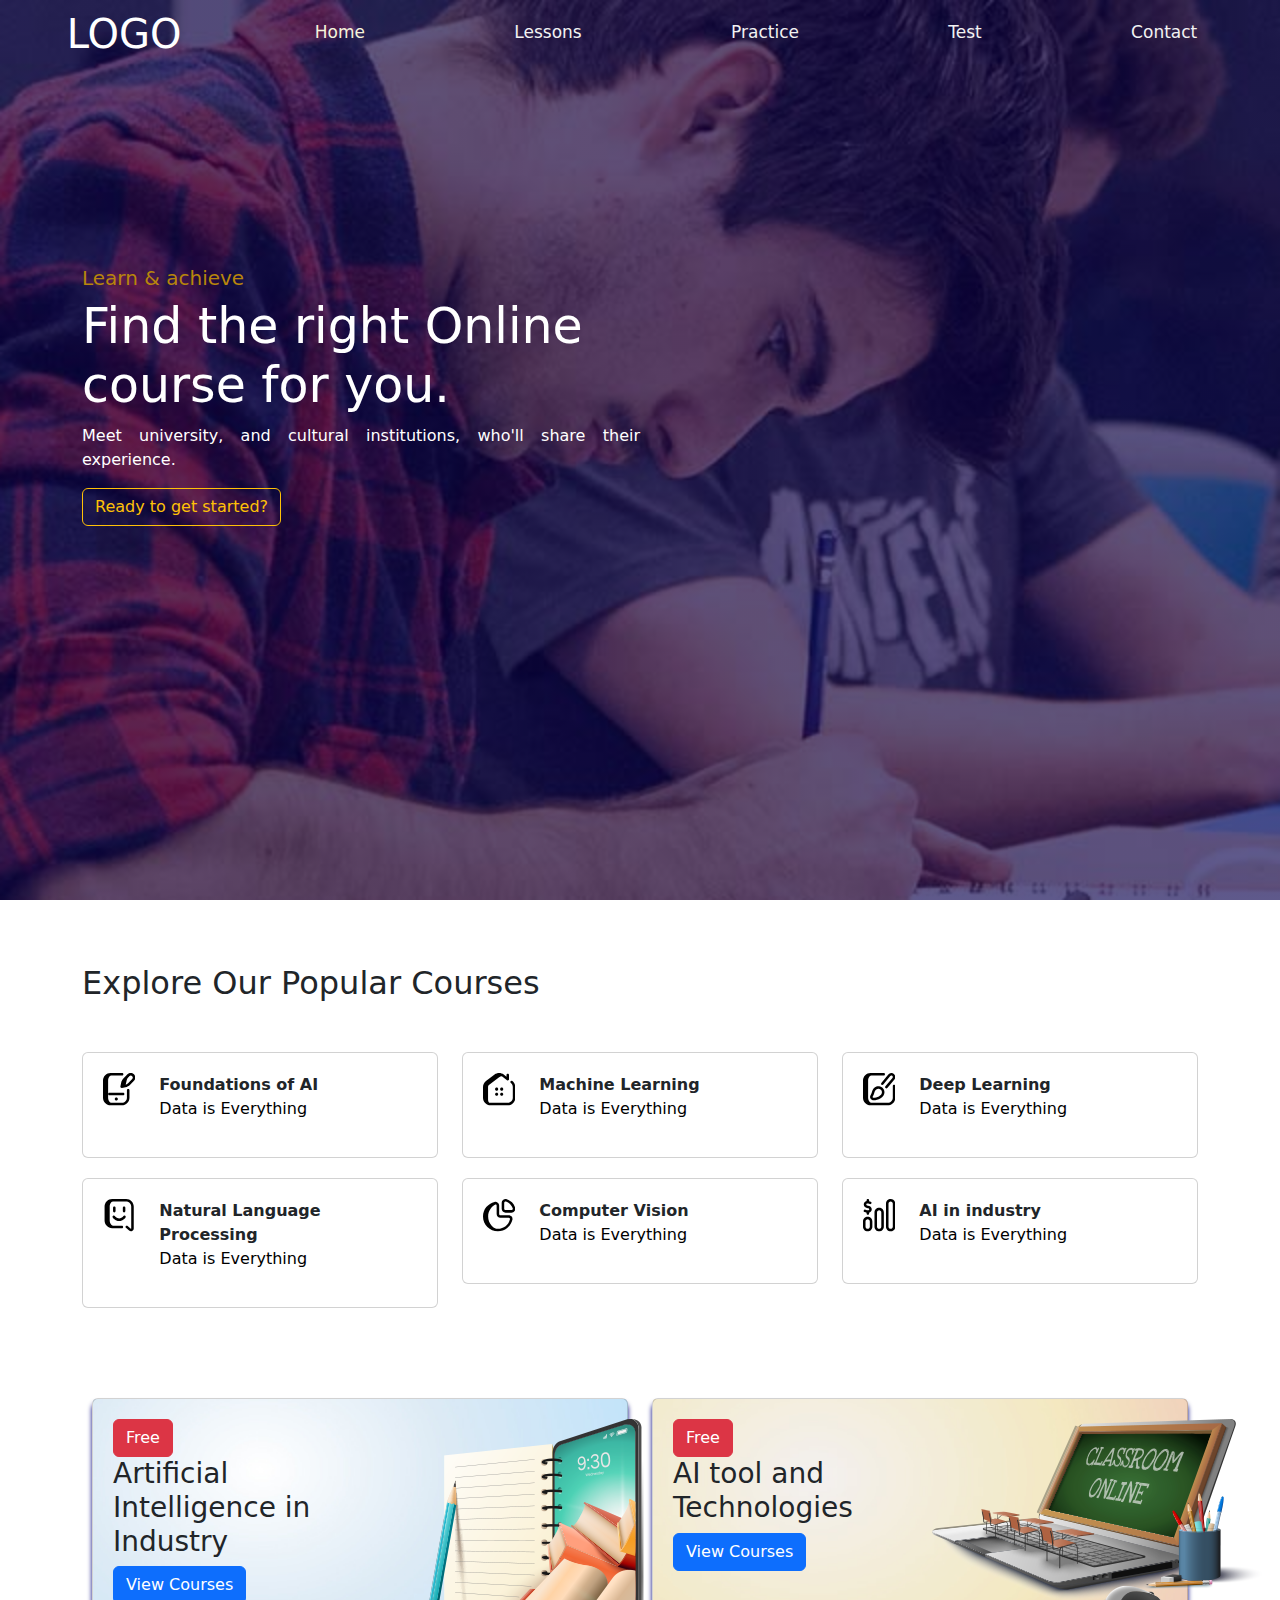
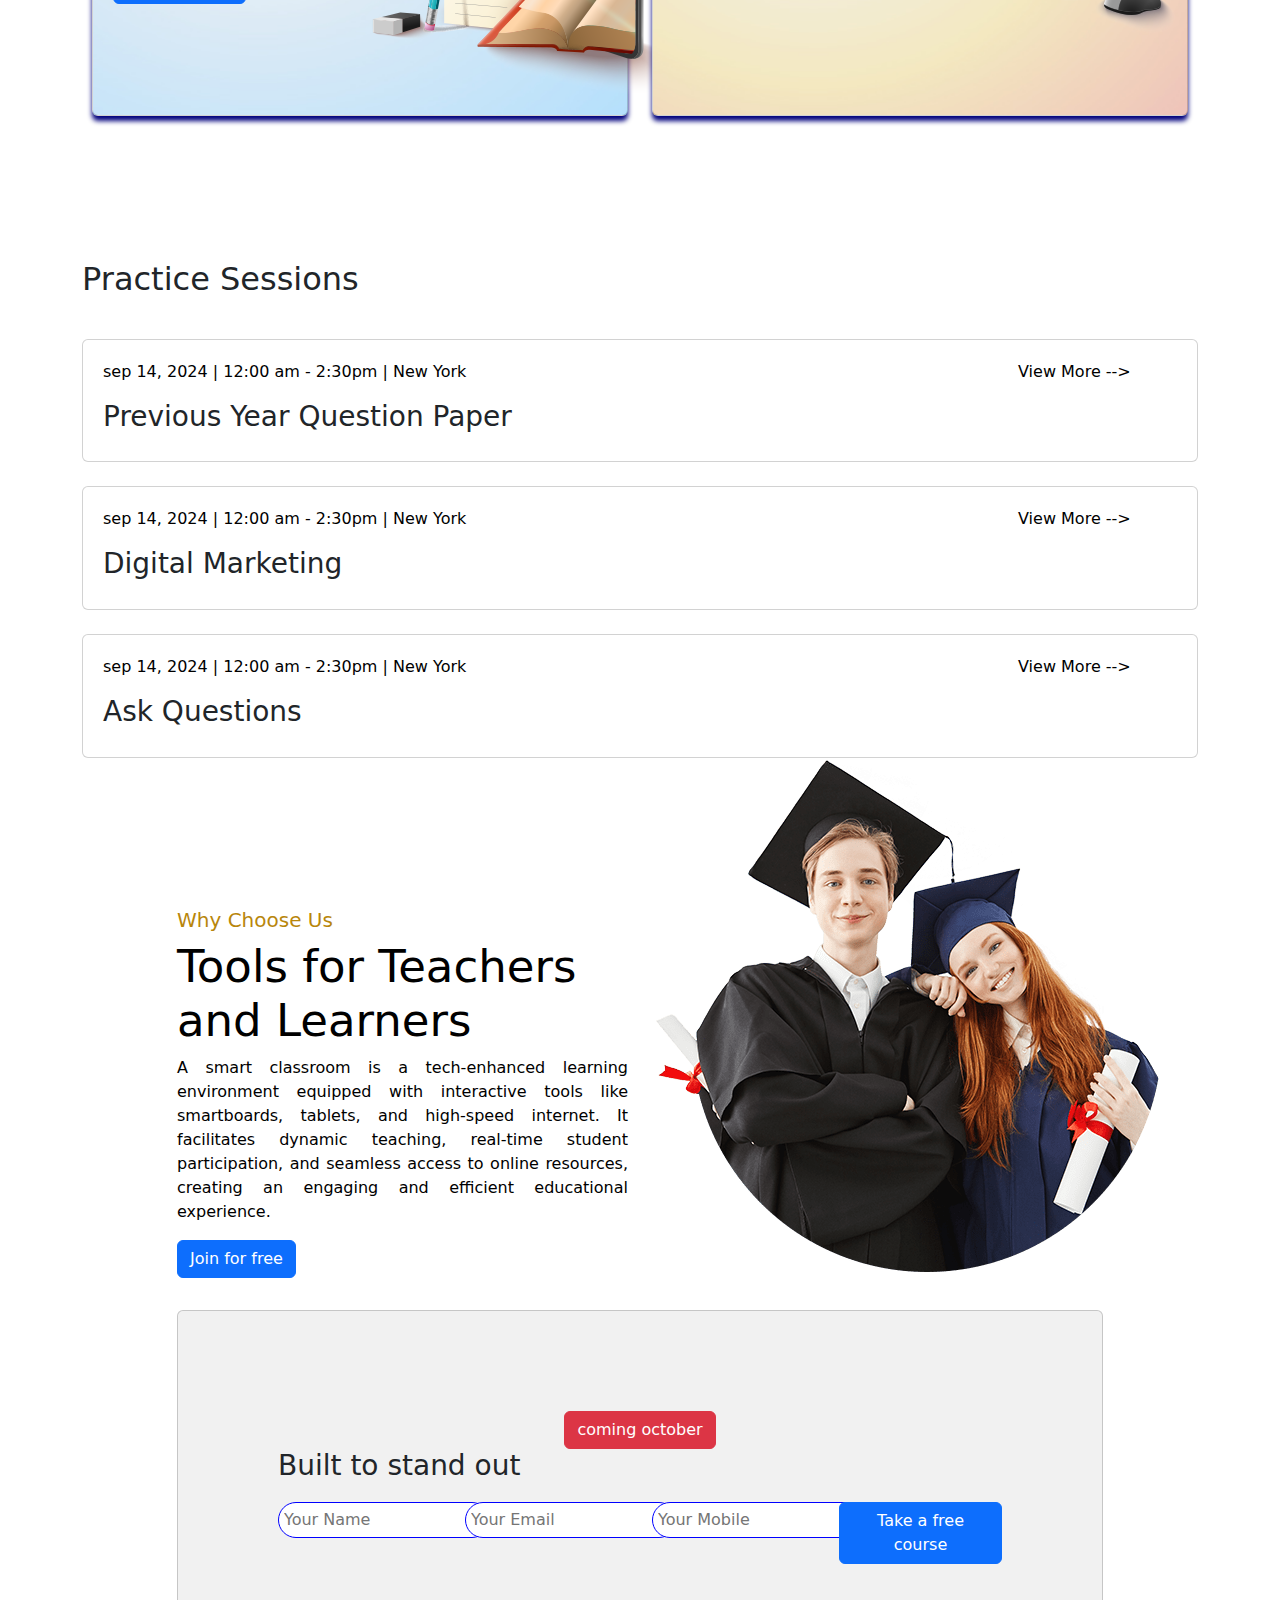
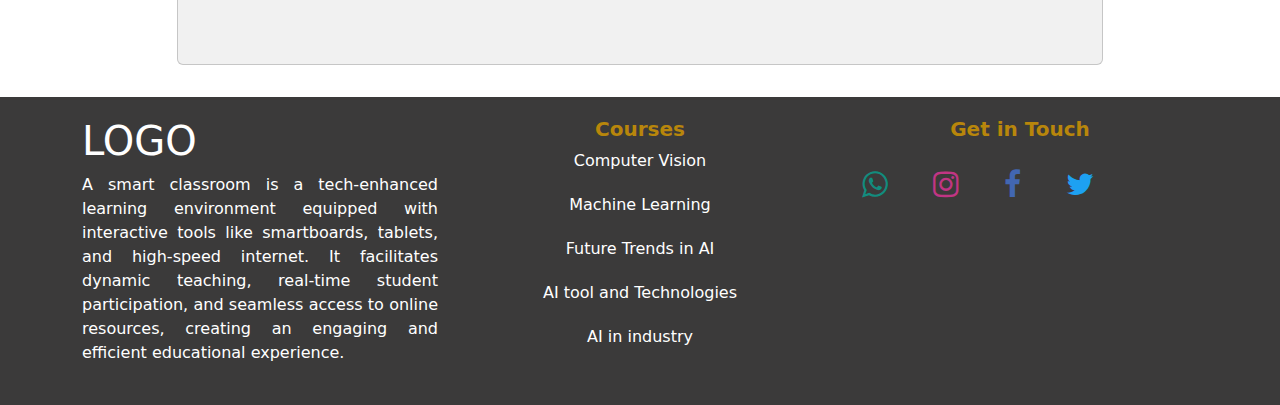
<file: index.html>
<!DOCTYPE html>
<html lang="en">
  <head>
    <meta charset="UTF-8" />
    <meta name="viewport" content="width=device-width, initial-scale=1.0" />
    <title>SMART CLASSROOM</title>
    <link rel="icon" href="images/Favicon.png" type="image/png" />

    <!-- CSS -->
    <link rel="stylesheet" href="index.css" />

    <!-- Font awesome -->
    <link
      rel="stylesheet"
      href="https://cdnjs.cloudflare.com/ajax/libs/font-awesome/4.7.0/css/font-awesome.min.css"
    />

    <!-- Boostrap Link -->
    <script
      src="https://cdn.jsdelivr.net/npm/bootstrap@5.3.3/dist/js/bootstrap.bundle.min.js"
      integrity="sha384-YvpcrYf0tY3lHB60NNkmXc5s9fDVZLESaAA55NDzOxhy9GkcIdslK1eN7N6jIeHz"
      crossorigin="anonymous"
    ></script>
    <link
      href="https://cdn.jsdelivr.net/npm/bootstrap@5.3.3/dist/css/bootstrap.min.css"
      rel="stylesheet"
      integrity="sha384-QWTKZyjpPEjISv5WaRU9OFeRpok6YctnYmDr5pNlyT2bRjXh0JMhjY6hW+ALEwIH"
      crossorigin="anonymous"
    />

    <style>
      .container1 {
        /* display: flex; */
        /* justify-content: space-around; */
        /* overflow: hidden; */
        /* background-color: #333; */
        /* width: 100%; */
        min-height: 100vh;
        background-image: linear-gradient(
            rgba(9, 0, 77, 0.65),
            rgba(9, 0, 77, 0.65)
          ),
          url("page-title.jpg");
        background-size: cover;
        background-position: center;
        padding: 10px 8px;
      }

      a {
        text-decoration: none !important;
        color: #000;
      }

      a:hover {
        color: darkgoldenrod;
      }
    </style>
  </head>
  <body>
    <!-- TOP BANNER START -->
    <div class="container1 container-fluid">
      <div class="topnav" id="myTopnav">
        <div class="logoimage">
          <h1 class="text-white">LOGO</h1>
        </div>
        <a href="index.html" class="active">Home</a>
        <a href="lessons.html">Lessons</a>
        <a href="practice.html">Practice</a>
        <a href="test.html">Test</a>
        <a href="contact.html">Contact</a>
        <a href="javascript:void(0);" class="icon" onclick="myFunction()">
          <i class="fa fa-bars"></i>
        </a>
      </div>
      <div class="container banner-text">
        <div class="col-md-6">
          <h5 class="text-h5">Learn & achieve</h5>
          <h1 class="text-h1">Find the right Online course for you.</h1>
          <p>
            Meet university, and cultural institutions, who'll share their
            experience.
          </p>
          <button class="custom-btn btn btn-outline-warning">
            Ready to get started?
          </button>
        </div>
      </div>
    </div>
    <!-- TOP BANNER END -->

    <!-- COURSES START -->
    <div class="course-section">
      <div class="container">
        <h2 class="text-h2">Explore Our Popular Courses</h2>
        <div class="course-card">
          <div class="row">
            <div class="col-md-4 cards">
              <div class="card">
                <div class="row">
                  <div class="col-md-2">
                    <svg viewBox="0 0 512 512">
                      <g>
                        <path
                          class="st0"
                          d="M178.7,492H120c-55.2,0-100-44.8-100-100V120C20,64.8,64.8,20,120,20h58.7C123.7,20,81,64.8,81,120v272   C81,447.2,123.7,492,178.7,492z M355.5,204.8l18.9-85.5c4.8-24.1,16.7-46.3,34.1-63.7l35.4-35.4c-15.1-1.4-30.7,3.7-42.3,15.3   l-61.1,61.1c-17.4,17.4-29.3,39.6-34.1,63.7L295,217l56.7-11.3C352.9,205.4,354.2,205.1,355.5,204.8L355.5,204.8z"
                        ></path>
                        <path
                          class="st1"
                          d="M299,512H120C53.8,512,0,458.2,0,392V120C0,53.8,53.8,0,120,0h183c11,0,20,9,20,20s-9,20-20,20H120   c-44.1,0-80,35.9-80,80v272c0,44.1,35.9,80,80,80h179c44.1,0,80-35.9,80-80V272c0-11,9-20,20-20s20,9,20,20v120   C419,458.2,365.2,512,299,512z M298.9,236.6l56.7-11.3c28.1-5.6,53.7-19.3,73.9-39.6l61.1-61.1c28.5-28.5,28.5-74.8,0-103.2   c-28.5-28.5-74.8-28.5-103.2,0l-61.1,61.1c-20.3,20.3-33.9,45.8-39.6,73.9l-11.3,56.7c-1.3,6.6,0.7,13.3,5.5,18.1   c3.8,3.8,8.9,5.9,14.1,5.9C296.3,237,297.6,236.9,298.9,236.6L298.9,236.6z M462.4,49.7c6.2,6.2,9.7,14.5,9.7,23.3   s-3.4,17.1-9.7,23.3l-61.1,61.1c-14.7,14.7-33.2,24.6-53.5,28.6l-27.3,5.4l5.4-27.3c4.1-20.3,14-38.8,28.6-53.5l61.1-61.1   c6.2-6.2,14.5-9.7,23.3-9.7S456.1,43.4,462.4,49.7L462.4,49.7z"
                        ></path>
                        <path
                          class="st2"
                          d="M319,352H101c-11,0-20-9-20-20s9-20,20-20h218c11,0,20,9,20,20S330.1,352,319,352z M211,387   c-13.8,0-25,11.2-25,25s11.2,25,25,25s25-11.2,25-25S224.8,387,211,387z"
                        ></path>
                      </g>
                    </svg>
                  </div>
                  <div class="col-md-10">
                    <b>Foundations of AI</b>
                    <p>Data is Everything</p>
                  </div>
                </div>
              </div>
            </div>
            <div class="col-md-4 cards">
              <div class="card">
                <div class="row">
                  <div class="col-md-2">
                    <svg viewBox="0 0 512 512">
                      <g>
                        <path
                          class="st0"
                          d="M111.3,491.6C60.1,487.1,20,444.2,20,392V223.7c0-31.2,14.6-60.6,39.4-79.5l136-103.7   c35.8-27.3,85.5-27.3,121.3,0l9.2,7c-24.6-2.4-49.8,4.2-70.5,20L93.6,190.8C85,197.4,80,207.5,80,218.3V419   C80,447.6,92,473.4,111.3,491.6L111.3,491.6z"
                        ></path>
                        <path
                          class="st1"
                          d="M392,512H120C53.8,512,0,458.1,0,392V223.7c0-37.2,17.7-72.9,47.2-95.4l136-103.7   c42.8-32.7,102.7-32.7,145.5,0L372,57.5V32c0-11,9-20,20-20s20,9,20,20v65.9c0,7.6-4.3,14.5-11.1,17.9c-6.8,3.4-15,2.6-21-2   l-75.4-57.4c-28.6-21.8-68.5-21.8-97,0l-136,103.7c-19.7,15-31.5,38.8-31.5,63.6V392c0,44.1,35.9,80,80,80h272   c44.1,0,80-35.9,80-80V223.7c0-25.1-11.6-49-31.1-63.8c-8.8-6.7-10.5-19.2-3.8-28s19.3-10.5,28-3.8c29.3,22.4,46.9,58.1,46.9,95.6   V392C512,458.1,458.2,512,392,512z"
                        ></path>
                        <path
                          class="st2"
                          d="M241,256c0,13.8-11.2,25-25,25s-25-11.2-25-25s11.2-25,25-25S241,242.2,241,256z M296,231   c-13.8,0-25,11.2-25,25c0,13.8,11.2,25,25,25s25-11.2,25-25C321,242.2,309.8,231,296,231z M216,311c-13.8,0-25,11.2-25,25   s11.2,25,25,25s25-11.2,25-25S229.8,311,216,311z M296,311c-13.8,0-25,11.2-25,25s11.2,25,25,25s25-11.2,25-25S309.8,311,296,311z"
                        ></path>
                      </g>
                    </svg>
                  </div>
                  <div class="col-md-10">
                    <b>Machine Learning</b>
                    <p>Data is Everything</p>
                  </div>
                </div>
              </div>
            </div>
            <div class="col-md-4 cards">
              <div class="card">
                <div class="row">
                  <div class="col-md-2">
                    <svg viewBox="0 0 512 512">
                      <g>
                        <path
                          class="st0"
                          d="M81,392V120c0-55.2,44.8-100,100-100h-61C64.8,20,20,64.8,20,120v272c0,55.2,44.8,100,100,100h61   C125.8,492,81,447.2,81,392z"
                        ></path>
                        <path
                          class="st1"
                          d="M392,512H120C53.8,512,0,458.2,0,392V120C0,53.8,53.8,0,120,0h208c11,0,20,9,20,20s-9,20-20,20H120   c-44.1,0-80,35.9-80,80v272c0,44.1,35.9,80,80,80h272c44.1,0,80-35.9,80-80V207c0-11,9-20,20-20s20,9,20,20v185   C512,458.2,458.2,512,392,512z M385.3,236.8l112.1-134c0,0,0-0.1,0.1-0.1c22.1-26.7,18.4-66.3-8.3-88.4s-66.3-18.4-88.4,8.3   l-0.1,0.1L290.5,158.4c-7,8.6-5.7,21.2,2.9,28.1c8.6,7,21.2,5.7,28.1-2.9L431.7,48.2c8-9.6,22.4-10.9,32-2.9c9.7,8,11,22.4,3,32   l-112,133.9c-7.1,8.5-6,21.1,2.5,28.2c3.7,3.1,8.3,4.7,12.8,4.7C375.7,244,381.4,241.6,385.3,236.8L385.3,236.8z"
                        ></path>
                        <path
                          class="st2"
                          d="M169.5,433c-20.6,0-40.5-11.2-50.7-28.5c-8.7-14.8-9-31.6-0.9-46.3c10-18.1,15.8-34.9,21.3-51.1   c9.4-27.7,18.4-53.8,45.3-76.2c19.6-16.3,44.3-23.9,69.5-21.5c25.3,2.4,48.2,14.6,64.3,34.4c14,17.1,21.7,38.8,21.7,61.1   c0,39.4-23.7,74.5-66.7,99C242.2,421.6,201.4,433,169.5,433L169.5,433z M244.9,249c-12.7,0-24.9,4.4-34.9,12.7   c-18.3,15.2-24.5,33.3-33,58.4c-5.8,17-12.4,36.4-24.2,57.6c-0.6,1.1-1.7,3.1,0.4,6.6c2.6,4.4,9,8.8,16.3,8.8   C213.8,393.1,300,362,300,305c0-13.3-4.4-25.6-12.6-35.7c-9.4-11.4-22.6-18.5-37.2-19.9C248.4,249.1,246.6,249,244.9,249L244.9,249   z"
                        ></path>
                      </g>
                    </svg>
                  </div>
                  <div class="col-md-10">
                    <b>Deep Learning</b>
                    <p>Data is Everything</p>
                  </div>
                </div>
              </div>
            </div>
            <div class="col-md-4 cards">
              <div class="card">
                <div class="row">
                  <div class="col-md-2">
                    <svg viewBox="0 0 512 512">
                      <g>
                        <path
                          class="st0"
                          d="M106.1,341.9V120c0-55.2,44.8-100,100-100h-61c-55.2,0-100,44.8-100,100v221.9c0,55.2,44.8,100,100,100h61   C150.8,441.8,106.1,397.1,106.1,341.9z"
                        ></path>
                        <path
                          class="st1"
                          d="M442.8,512c-10.5,0-20.9-3.9-29.2-11.3l-49.9-43.9c-8.3-7.3-9.1-19.9-1.8-28.2c7.3-8.3,19.9-9.1,28.2-1.8   l49.9,43.9c0.1,0,0.1,0.1,0.2,0.1c0.5,0.4,1.9,1.7,4.3,0.7c2.4-1.1,2.4-3,2.4-3.7V120c0-44.1-35.9-80-80-80H145   c-44.1,0-80,35.9-80,80v221.9c0,44.1,35.9,80,80,80h154c11,0,20,9,20,20s-9,20-20,20H145c-66.1,0-120-53.8-120-120V120   C25.1,53.8,78.9,0,145,0h222c66.1,0,120,53.8,120,120v348c0,17.6-10,33-26.1,40.2C455,510.7,448.8,512,442.8,512L442.8,512z    M350.7,264c-9.3-5.9-21.7-3.2-27.6,6.1c-0.2,0.4-25.1,38.7-67.1,38.7s-67.9-38.3-68.1-38.7c-5.9-9.3-18.3-12.1-27.6-6.1   c-9.3,5.9-12.1,18.3-6.1,27.6c1.5,2.3,38.2,57.2,101.8,57.2s99.3-54.9,100.8-57.2C362.8,282.3,360,270,350.7,264z"
                        ></path>
                        <path
                          class="st2"
                          d="M334,211.9c-11,0-20-9-20-20v-55c0-11,9-20,20-20s20,9,20,20v55C354,203,345,211.9,334,211.9z M199,191.9v-55   c0-11-9-20-20-20s-20,9-20,20v55c0,11,9,20,20,20S199,203,199,191.9z"
                        ></path>
                      </g>
                    </svg>
                  </div>
                  <div class="col-md-10">
                    <b>Natural Language Processing</b>
                    <p>Data is Everything</p>
                  </div>
                </div>
              </div>
            </div>
            <div class="col-md-4 cards">
              <div class="card">
                <div class="row">
                  <div class="col-md-2">
                    <svg viewBox="0 0 512 512">
                      <g>
                        <path
                          class="st0"
                          d="M81.5,276c0-92.5,58.2-171.5,140-202.2c-9.2-7.6-21.6-11.2-34.4-8.2C91.4,87.7,20,173.5,20,276   c0,119.6,96.3,216,216,216c10.4,0,20.7-0.8,30.7-2.2C161.7,475,81.5,385.2,81.5,276z"
                        ></path>
                        <path
                          class="st1"
                          d="M236,512c-63.2,0-122.5-24.5-167-69S0,339.2,0,276c0-53.6,18.5-106.2,52.1-147.9c33.1-41.1,79.4-70.2,130.5-82   c17.9-4.1,36.3,0,50.7,11.5s22.7,28.6,22.7,47V236c0,11,9,20,20,20h131.4c18.4,0,35.6,8.3,47,22.7c11.4,14.4,15.6,32.9,11.5,50.7   c-11.8,51.1-41,97.4-82,130.5C342.1,493.5,289.6,512,236,512L236,512z M196.1,84.6c-1.5,0-3,0.2-4.5,0.5   C102.3,105.7,40,184.2,40,276c0,52.5,20.3,101.8,57.3,138.7c36.9,37,86.2,57.3,138.7,57.3c91.8,0,170.3-62.3,190.9-151.6   c1.4-5.9,0-12-3.8-16.8s-9.6-7.6-15.7-7.6H276c-33.1,0-60-26.9-60-60V104.6c0-6.1-2.8-11.9-7.6-15.7   C204.8,86,200.5,84.6,196.1,84.6L196.1,84.6z M187.1,65.6L187.1,65.6L187.1,65.6z"
                        ></path>
                        <path
                          class="st2"
                          d="M450.6,216h-93.2c-33.9,0-61.4-27.6-61.4-61.4V61.4c0-19.7,9.1-37.7,24.9-49.4c15.9-11.7,35.9-15,54.9-9.2   c31.3,9.7,60.1,27,83.2,50.2c23.2,23.2,40.5,51.9,50.2,83.2c5.9,18.9,2.5,38.9-9.3,54.8C488.3,206.9,470.3,216,450.6,216L450.6,216   z M357.4,40c-4.5,0-9,1.4-12.8,4.2c-5.5,4.1-8.7,10.3-8.7,17.2v93.2c0,11.8,9.6,21.4,21.4,21.4h93.2c6.9,0,13.1-3.2,17.2-8.7   c4.1-5.6,5.3-12.6,3.2-19.3c-7.8-25.1-21.7-48.2-40.3-66.8C412.1,62.7,389,48.8,363.9,41C361.8,40.4,359.6,40,357.4,40z"
                        ></path>
                      </g>
                    </svg>
                  </div>
                  <div class="col-md-10">
                    <b>Computer Vision</b>
                    <p>Data is Everything</p>
                  </div>
                </div>
              </div>
            </div>
            <div class="col-md-4 cards">
              <div class="card">
                <div class="row">
                  <div class="col-md-2">
                    <svg viewBox="0 0 512 512">
                      <g>
                        <path
                          class="st4"
                          d="M438,512c-40.8,0-74-33.2-74-74V74c0-40.8,33.2-74,74-74s74,33.2,74,74v364C512,478.8,478.8,512,438,512z    M438,40c-18.7,0-34,15.3-34,34v364c0,18.7,15.3,34,34,34s34-15.3,34-34V74C472,55.3,456.7,40,438,40z M74,512   c-40.8,0-74-33.2-74-74v-82c0-40.8,33.2-74,74-74s74,33.2,74,74v82C148,478.8,114.8,512,74,512z M74,322c-18.7,0-34,15.3-34,34v82   c0,18.7,15.3,34,34,34s34-15.3,34-34v-82C108,337.3,92.7,322,74,322z M256,512c-40.8,0-74-33.2-74-74V213c0-40.8,33.2-74,74-74   s74,33.2,74,74v225C330,478.8,296.8,512,256,512z M256,179c-18.7,0-34,15.3-34,34v225c0,18.7,15.3,34,34,34s34-15.3,34-34V213   C290,194.3,274.7,179,256,179z"
                        ></path>
                        <path
                          class="st5"
                          d="M139,162.3c0-31.2-27.8-56.7-61.9-56.7c-14.5,0-25.1-7-25.1-16.7c0-9.2,7.4-16.7,16.5-16.7   c9.2,0,21.1,1,40.2,8.4c10.3,4,21.9-1.1,25.9-11.4s-1.1-21.9-11.4-25.9c-9.9-3.9-18.6-6.4-26.2-8.1V20C97,9,88,0,77,0S57,9,57,20   v13.5C31.3,38.9,12,61.7,12,89c0,32.3,28,56.7,65.1,56.7c11.9,0,21.9,7.6,21.9,16.7c0,8.9-8.3,16.7-17.7,16.7   c-7.3,0-25.8-2.7-43.9-9.9c-10.3-4.1-21.9,0.9-26,11.2s0.9,21.9,11.2,26c11.6,4.6,23.7,7.9,34.4,10V228c0,11,9,20,20,20s20-9,20-20   v-11.2c9.1-2.6,17.6-7.4,24.6-14.2C132.8,191.9,139,177.6,139,162.3L139,162.3z"
                        ></path>
                      </g>
                    </svg>
                  </div>
                  <div class="col-md-10">
                    <b>AI in industry</b>
                    <p>Data is Everything</p>
                  </div>
                </div>
              </div>
            </div>
          </div>
        </div>
      </div>
    </div>
    <!-- COURSES END -->

    <!-- CARD BANNER START -->
    <div class="course-banner-section">
      <div class="container">
        <div class="row">
          <div class="col-md-6 d-flex">
            <div
              class="card flex-fill"
              style="
                background-image: url('banner-bg-1.jpg');
                background-repeat: no-repeat;
                background-size: cover;
              "
            >
              <div class="row">
                <div class="col-md-6">
                  <button class="btn btn-danger">Free</button>
                  <h3 class="text-h3">Artificial Intelligence in Industry</h3>
                  <button class="btn btn-primary" onclick="window.location='lessons.html'">View Courses</button>
                </div>
                <div class="col-md-6">
                  <img src="banner-img-2.png" alt="" />
                </div>
              </div>
            </div>
          </div>
          <div class="col-md-6 d-flex">
            <div
              class="card flex-fill"
              style="
                background-image: url('banner-bg-2.jpg');
                background-repeat: no-repeat;
                background-size: cover;
              "
            >
              <div class="row">
                <div class="col-md-6">
                  <button class="btn btn-danger">Free</button>
                  <h3 class="text-h3">AI tool and Technologies</h3>
                  <button class="btn btn-primary">View Courses</button>
                </div>
                <div class="col-md-6">
                  <img src="banner-img-1.png" alt="" />
                </div>
              </div>
            </div>
          </div>
        </div>
      </div>
    </div>
    <!-- CARD BANNER END -->

    <!-- CURRENT EVENTS STRAT -->
    <div class="current-event">
      <div class="container">
        <h2 class="text-h2">Practice Sessions</h2>
        <div class="card">
          <div class="row">
            <div class="col-md-10">
              <p class="text-black">
                sep 14, 2024 | 12:00 am - 2:30pm | New York
              </p>
              <h3 class="text-h2-1">Previous Year Question Paper</h3>
            </div>
            <div class="col-md-2 justify-content-center">
              <p><a href="practice.html">View More --></a></p>
            </div>
          </div>
        </div>
        <br />
        <div class="card">
          <div class="row">
            <div class="col-md-10">
              <p class="text-black">
                sep 14, 2024 | 12:00 am - 2:30pm | New York
              </p>
              <h3 class="text-h2-1">Digital Marketing</h3>
            </div>
            <div class="col-md-2 justify-content-center">
              <p><a href="practice.html">View More --></a></p>
            </div>
          </div>
        </div>
        <br />
        <div class="card">
          <div class="row">
            <div class="col-md-10">
              <p class="text-black">
                sep 14, 2024 | 12:00 am - 2:30pm | New York
              </p>
              <h3 class="text-h2-1">Ask Questions</h3>
            </div>
            <div class="col-md-2 justify-content-center">
              <p><a href="practice.html">View More --></a></p>
            </div>
          </div>
        </div>
      </div>
    </div>
    <!-- CURRENT EVENTS END -->

    <!-- CHOOSE US START -->
    <div class="choose-section">
      <div class="container">
        <div class="row">
          <div class="col-lg-5 offset-lg-1 col-md-6" style="margin-top: 150px">
            <h5 class="text-h5">Why Choose Us</h5>
            <h3 class="text-h3">Tools for Teachers and Learners</h3>
            <p>
                A smart classroom is a tech-enhanced learning environment equipped with interactive tools like smartboards, tablets, and high-speed internet. It facilitates dynamic teaching,
                 real-time student participation, and seamless access to online resources, creating an engaging and efficient educational experience.
            </p>
            <button class="btn btn-primary">Join for free</button>
          </div>
          <div class="col-md-5">
            <img src="why.png" alt="" />
          </div>
        </div>
      </div>
    </div>
    <!-- CHOOSE US END -->

    <!-- FORM START -->
    <div class="form-section">
      <div class="container">
        <div class="row">
          <!-- <div class="col-md-2"></div> -->
          <div class="col-lg-10 offset-lg-1">
            <div class="card card-color">
              <button class="btn btn-danger mx-auto">coming october</button>
              <h3 class="text-h3">Built to stand out</h3>
              <div class="row">
                <div class="col-md-3">
                  <input type="text" placeholder="Your Name" />
                </div>
                <div class="col-md-3">
                  <input type="email" placeholder="Your Email" />
                </div>
                <div class="col-md-3">
                  <input type="mobile" placeholder="Your Mobile" />
                </div>
                <div class="col-md-3">
                  <button class="btn btn-primary mx-auto">
                    Take a free course
                  </button>
                </div>
              </div>
            </div>
          </div>
        </div>
      </div>
    </div>
    <!-- FORM END -->

    <!-- FOOTER SECTION START -->
    <footer>
      <div class="container">
        <div class="row">
          <div class="col-md-4">
            <div class="logoimage">
              <h1 class="text-white">LOGO</h1>
            </div>
            <p>
                A smart classroom is a tech-enhanced learning environment equipped with interactive tools like smartboards, tablets, and high-speed internet. It facilitates dynamic teaching, real-time student participation, and seamless access to online resources, creating an engaging and efficient educational experience.
            </p>
          </div>
          <div class="col-md-4">
            <h5 class="text-center">Courses</h5>
            <ul>
              <li><a href="#">Computer Vision</a></li>
              <li><a href="#">Machine Learning</a></li>
              <li><a href="#">Future Trends in AI</a></li>
              <li><a href="#">AI tool and Technologies</a></li>
              <li><a href="#">AI in industry</a></li>
            </ul>
          </div>
          <div class="col-md-4">
            <h5 class="text-center">Get in Touch</h5>
            <i
              class="fa fa-whatsapp"
              style="font-size: 30px; color: #128c7e"
            ></i>
            <i
              class="fa fa-instagram"
              style="font-size: 30px; color: #c13584"
            ></i>
            <i
              class="fa fa-facebook"
              style="font-size: 30px; color: #4267b2"
            ></i>
            <i
              class="fa fa-twitter"
              style="font-size: 30px; color: #1da1f2"
            ></i>
          </div>
        </div>
      </div>
    </footer>
    <!-- FOOTER SECTION END -->

    <script>
      function myFunction() {
        var x = document.getElementById("myTopnav");
        if (x.className === "topnav") {
          x.className += " responsive";
        } else {
          x.className = "topnav";
        }
      }
    </script>
  </body>
</html>
</file>
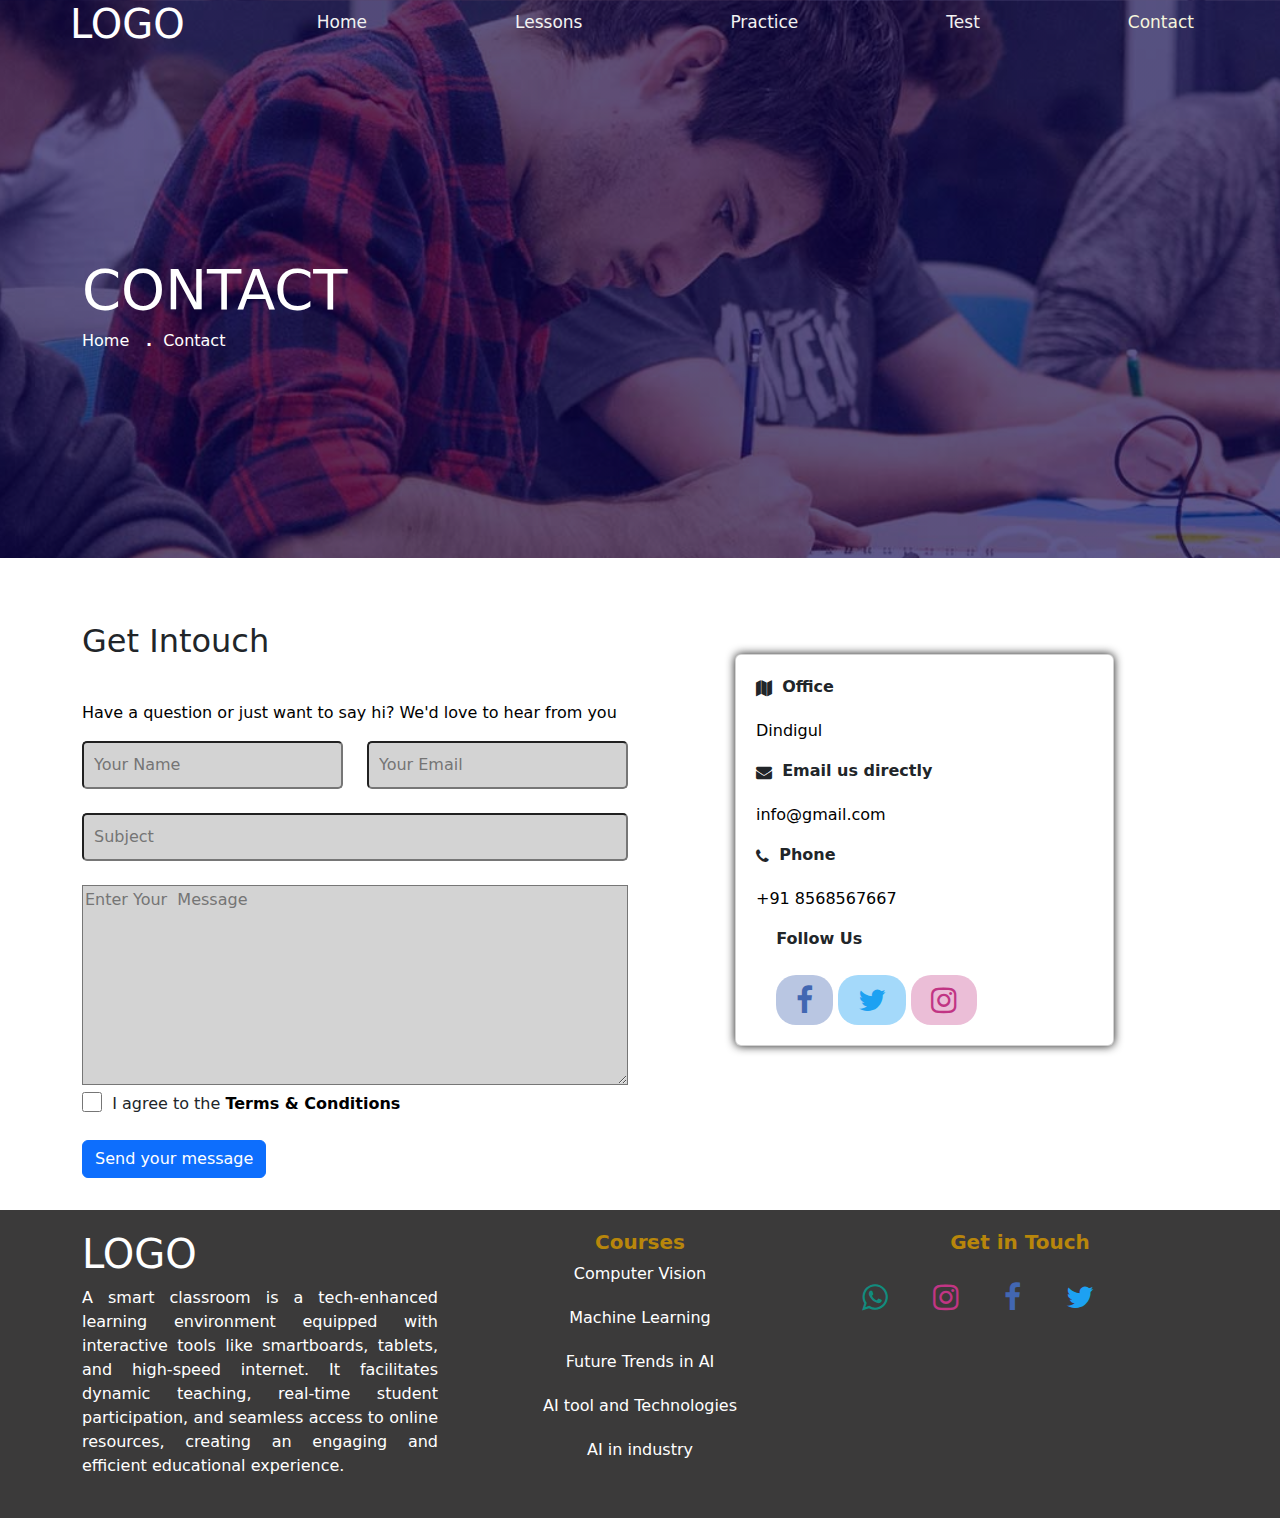
<file: contact.html>
<!DOCTYPE html>
<html lang="en">
<head>
    <meta charset="UTF-8">
    <meta name="viewport" content="width=device-width, initial-scale=1.0">
    <title>CONTACT</title>
    <link rel="icon" href="images/Favicon.png" type="image/png">

    <!-- CSS -->
     <link rel="stylesheet" href="index.css">

     <!-- Font awesome -->
     <link rel="stylesheet" href="https://cdnjs.cloudflare.com/ajax/libs/font-awesome/4.7.0/css/font-awesome.min.css">

     <!-- Boostrap Link -->
     <script src="https://cdn.jsdelivr.net/npm/bootstrap@5.3.3/dist/js/bootstrap.bundle.min.js" integrity="sha384-YvpcrYf0tY3lHB60NNkmXc5s9fDVZLESaAA55NDzOxhy9GkcIdslK1eN7N6jIeHz" crossorigin="anonymous"></script>
     <link href="https://cdn.jsdelivr.net/npm/bootstrap@5.3.3/dist/css/bootstrap.min.css" rel="stylesheet" integrity="sha384-QWTKZyjpPEjISv5WaRU9OFeRpok6YctnYmDr5pNlyT2bRjXh0JMhjY6hW+ALEwIH" crossorigin="anonymous">


     <style>
       .container1 {
            /* display: flex; */
            /* justify-content: space-around; */
            /* overflow: hidden; */
            /* background-color: #333; */
            /* width: 100%; */
            /* min-height: 50vh; */
            background-image: linear-gradient(rgba(9,0,77,0.65), rgba(9,0,77,0.65)), url('page-title.jpg');
            background-size: cover;
            background-position: center;
            /* padding: 10px 8px; */
        }

        a {
            text-decoration: none !important;
            color: #fff;
        }

        input, textarea {
            width: 100%;
        }

        input[type="checkbox"] {
            width: 20px;
            height: 20px;
        }
     </style>
</head>
<body>
    <!-- TOP BANNER START -->
    <div class="container1 container-fluid">
        <div class="topnav" id="myTopnav">
            <div class="logoimage">
                <h1 class="text-white">LOGO</h1>
            </div>
            <a href="index.html">Home</a>
            <a href="lessons.html">Lessons</a>
            <a href="practice.html">Practice</a>
            <a href="test.html">Test</a>
            <a href="contact.html" class="active">Contact</a>
            <a href="javascript:void(0);" class="icon" onclick="myFunction()">
              <i class="fa fa-bars"></i>
            </a>
        </div>
        <div class="container banner-text">
            <div class="col-md-6">
                <h1 class="display-4 text-white">CONTACT</h1>
                <h6 class="text-h6"><a href="index.html">Home</a><b style="font-weight: 900; color: #fff;"> &nbsp;&nbsp;.&nbsp;&nbsp;</b><span style="color: #fff;">Contact</span></h6>
            </div>
        </div>
    </div>
    <!-- TOP BANNER END -->

    <div class="form-text-1">
        <div class="container">
            <div class="row">
                <div class="col-md-6">
                    <h2 class="text-h2">Get Intouch</h2>
                    <p>Have a question or just want to say hi? We'd love to hear from you</p>
                    <form action="">
                        <div class="row">
                            <div class="col-lg-6">
                                <input type="text" placeholder="Your Name">
                            </div>
                            <div class="col-lg-6">
                                <input type="text" placeholder="Your Email">
                            </div>
                        </div>
                        <br>
                        <div class="row">
                            <div class="col-lg-12">
                                <input type="text" placeholder="Subject">
                            </div>
                        </div>
                        <br>
                        <div class="row">
                            <div class="col-lg-12">
                                <textarea name="message" id="message" placeholder="Enter Your  Message" style="height: 200px;"></textarea>
                            </div>
                        </div>
                        <div class="d-flex">
                            <input type="checkbox">&nbsp;&nbsp;<span>I agree to the <a href="" style="color: #000; font-weight: 700;">Terms & Conditions</a></span>
                        </div>
                        <br>
                        <button class="btn btn-primary">Send your message</button>
                    </form>
                </div>
                <div class="col-md-1"></div>
                <div class="col-md-5" style="padding: 6em 6em 0em 0em;">
                    <div class="card">
                        <div class="icon-1"><i class="fa fa-map"></i><span>&nbsp;&nbsp;<b>Office</b></span></div>
                        <p class="text-p">Dindigul</p>
                        <div class="icon-1"><i class="fa fa-envelope"></i><span>&nbsp;&nbsp;<b>Email us directly</b></span></div>
                        <p class="text-p">info@gmail.com</p>
                        <div class="icon-1"><i class="fa fa-phone"></i><span>&nbsp;&nbsp;<b>Phone</b></span></div>
                        <p class="text-p">+91 8568567667</p>
                        <span style="margin-left: 10px;">&nbsp;&nbsp;<b>Follow Us</b></span><br>
                        <div class="icon-2">
                            <i class="fa fa-facebook" style="font-size: 30px; color: #4267B2; background-color: #4267b25f; padding: 10px 20px; border-radius: 20px;"></i>
                            <i class="fa fa-twitter" style="font-size: 30px; color: #1DA1F2; background-color: #1da0f267; padding: 10px 20px; border-radius: 20px;"></i>
                            <i class="fa fa-instagram" style="font-size: 30px; color: #C13584; background-color: #c1358452; padding: 10px 20px; border-radius: 20px;""></i>
                        </div>
                    </div>
                </div>
            </div>
        </div>
    </div>


    <!-- FOOTER SECTION START -->
     <footer>
        <div class="container">
            <div class="row">
                <div class="col-md-4">
                    <div class="logoimage">
                        <h1 class="text-white">LOGO</h1>
                    </div>
                    <p>A smart classroom is a tech-enhanced learning environment equipped with interactive tools like smartboards, tablets, and high-speed internet. It facilitates dynamic teaching, real-time student participation, and seamless access to online resources, creating an engaging and efficient educational experience.</p>
                </div>
                <div class="col-md-4">
                    <h5 class="text-center">Courses</h5>
                    <ul>
                        <li><a href="#">Computer Vision</a></li>
                        <li><a href="#">Machine Learning</a></li>
                        <li><a href="#">Future Trends in AI</a></li>
                        <li><a href="#">AI tool and Technologies</a></li>
                        <li><a href="#">AI in industry</a></li>
                    </ul>
                </div>
                <div class="col-md-4">
                    <h5 class="text-center">Get in Touch</h5>
                    <i class="fa fa-whatsapp" style="font-size: 30px; color: #128C7E;"></i>
                    <i class="fa fa-instagram" style="font-size: 30px; color: #C13584;"></i>
                    <i class="fa fa-facebook" style="font-size: 30px; color: #4267B2;"></i>
                    <i class="fa fa-twitter" style="font-size: 30px; color: #1DA1F2;"></i>
                </div>
            </div>
        </div>
     </footer>

      
      <script>
      function myFunction() {
        var x = document.getElementById("myTopnav");
        if (x.className === "topnav") {
          x.className += " responsive";
        } else {
          x.className = "topnav";
        }
      }
      </script>
</body>
</html>
</file>
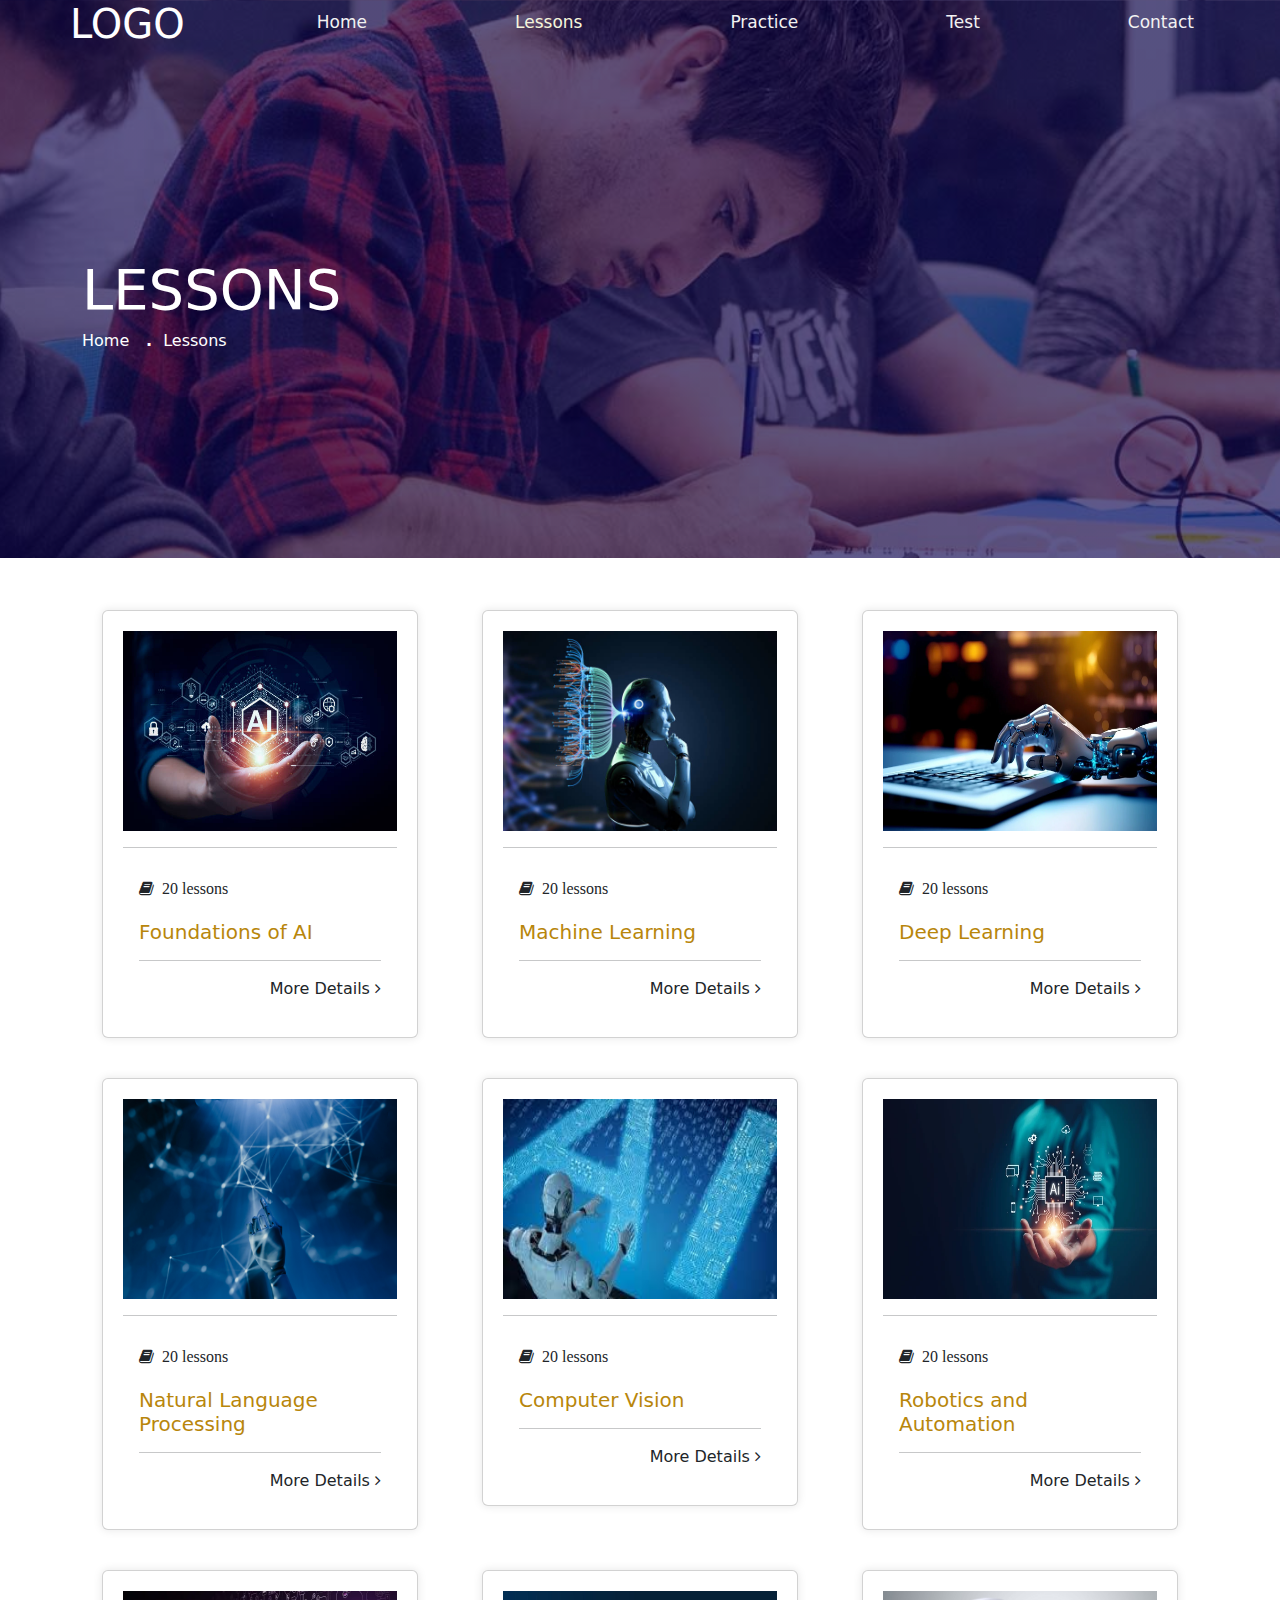
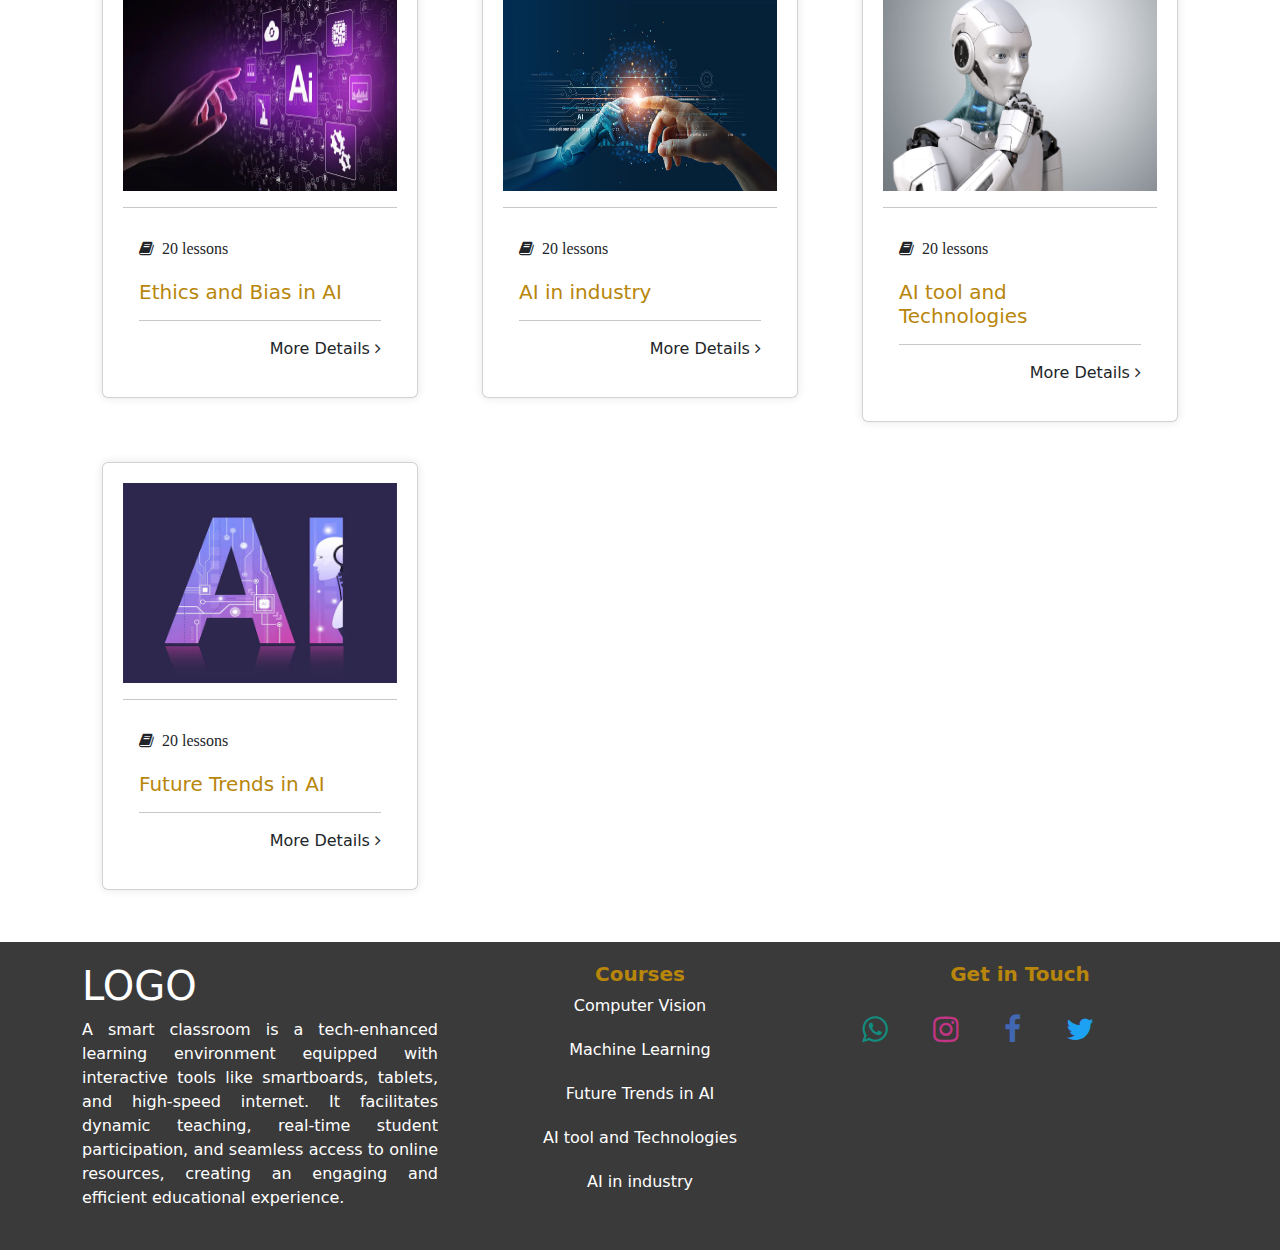
<file: lessons.html>
<!DOCTYPE html>
<html lang="en">
<head>
    <meta charset="UTF-8">
    <meta name="viewport" content="width=device-width, initial-scale=1.0">
    <title>LESSONS</title>
    <link rel="icon" href="images/Favicon.png" type="image/png">

    <!-- CSS -->
     <link rel="stylesheet" href="index.css">

     <!-- Font awesome -->
     <link rel="stylesheet" href="https://cdnjs.cloudflare.com/ajax/libs/font-awesome/4.7.0/css/font-awesome.min.css">

     <!-- Boostrap Link -->
     <script src="https://cdn.jsdelivr.net/npm/bootstrap@5.3.3/dist/js/bootstrap.bundle.min.js" integrity="sha384-YvpcrYf0tY3lHB60NNkmXc5s9fDVZLESaAA55NDzOxhy9GkcIdslK1eN7N6jIeHz" crossorigin="anonymous"></script>
     <link href="https://cdn.jsdelivr.net/npm/bootstrap@5.3.3/dist/css/bootstrap.min.css" rel="stylesheet" integrity="sha384-QWTKZyjpPEjISv5WaRU9OFeRpok6YctnYmDr5pNlyT2bRjXh0JMhjY6hW+ALEwIH" crossorigin="anonymous">


     <style>
       .container1 {
            /* display: flex; */
            /* justify-content: space-around; */
            /* overflow: hidden; */
            /* background-color: #333; */
            /* width: 100%; */
            /* min-height: 10vh; */
            background-image: linear-gradient(rgba(9,0,77,0.65), rgba(9,0,77,0.65)), url('page-title.jpg');
            background-size: cover;
            background-position: center;
            /* padding: 10px 8px; */
        }

        a {
            text-decoration: none !important;
            color: #fff;
        }

        input, textarea {
            width: 100%;
        }

        input[type="checkbox"] {
            width: 20px;
            height: 20px;
        }

        img {
            width: 100%;
            height: auto;
        }

        .course-section-1 img {
            width: 100%;
            height: 200px;
        }

        .col-4 .card {
            margin: 20px;
            box-shadow: 0 0 10px rgba(0, 0, 0, 0.1);
        }

        .col-4 .card:hover {
            box-shadow: 0 0 10px rgba(0, 0, 0, 0.4);
        }
     </style>
</head>
<body>
    <!-- TOP BANNER START -->
    <div class="container1 container-fluid">
        <div class="topnav" id="myTopnav">
            <div class="logoimage">
                <h1 class="text-white">LOGO</h1>
            </div>
            <a href="index.html">Home</a>
            <a href="lessons.html" class="active">Lessons</a>
            <a href="practice.html">Practice</a>
            <a href="test.html">Test</a>
            <a href="contact.html">Contact</a>
            <a href="javascript:void(0);" class="icon" onclick="myFunction()">
              <i class="fa fa-bars"></i>
            </a>
        </div>
        <div class="container banner-text">
            <div class="col-md-6">
                <h1 class="display-4 text-white">LESSONS</h1>
                <h6 class="text-h6"><a href="index.html">Home</a><b style="font-weight: 900; color: #fff;"> &nbsp;&nbsp;.&nbsp;&nbsp;</b><span style="color: #fff;">Lessons</span></h6>
            </div>
        </div>
    </div>
    <!-- TOP BANNER END -->

    <!-- COURSES LIST START -->
    <div class="course-section-1">
        <div class="container">
            <div class="row">
                <div class="col-4">
                    <div class="card">
                        <div class="card-img">
                            <img src="img1.jpg" alt="">
                        </div>
                        <hr>
                        <div class="card-body">
                            <div class="row d-flex"><i class="fa fa-book">&nbsp;&nbsp;20 lessons</i></div><br>
                            <h5 class="text-h5">Foundations of AI</h5>
                            <hr>
                            <div class="row">
                                <div class="col-md-12 text-end">
                                    <a class="text-dark" href="">More Details <i class="fa fa-angle-right"></i></a>    
                                </div>
                            </div>
                        </div>
                    </div>
                </div>
                <div class="col-4">
                    <div class="card">
                        <div class="card-img">
                            <img src="img2.jpg" alt="">
                        </div>
                        <hr>
                        <div class="card-body">
                            <div class="row d-flex"><i class="fa fa-book">&nbsp;&nbsp;20 lessons</i></div><br>
                            <h5 class="text-h5">Machine Learning</h5>
                            <hr>
                            <div class="row">
                                <div class="col-md-12 text-end">
                                    <a class="text-dark" href="">More Details <i class="fa fa-angle-right"></i></a>    
                                </div>
                            </div>
                        </div>
                    </div>
                </div>
                <div class="col-4">
                    <div class="card">
                        <div class="card-img">
                            <img src="img3.webp" alt="">
                        </div>
                        <hr>
                        <div class="card-body">
                            <div class="row d-flex"><i class="fa fa-book">&nbsp;&nbsp;20 lessons</i></div><br>
                            <h5 class="text-h5">Deep Learning</h5>
                            <hr>
                            <div class="row">
                                <div class="col-md-12 text-end">
                                    <a class="text-dark" href="">More Details <i class="fa fa-angle-right"></i></a>    
                                </div>
                            </div>
                        </div>
                    </div>
                </div>
                <div class="col-4">
                    <div class="card">
                        <div class="card-img">
                            <img src="img4.jpg" alt="">
                        </div>
                        <hr>
                        <div class="card-body">
                            <div class="row d-flex"><i class="fa fa-book">&nbsp;&nbsp;20 lessons</i></div><br>
                            <h5 class="text-h5">Natural Language Processing</h5>
                            <hr>
                            <div class="row">
                                <div class="col-md-12 text-end">
                                    <a class="text-dark" href="">More Details <i class="fa fa-angle-right"></i></a>    
                                </div>
                            </div>
                        </div>
                    </div>
                </div>
                <div class="col-4">
                    <div class="card">
                        <div class="card-img">
                            <img src="img5.jpg" alt="">
                        </div>
                        <hr>
                        <div class="card-body">
                            <div class="row d-flex"><i class="fa fa-book">&nbsp;&nbsp;20 lessons</i></div><br>
                            <h5 class="text-h5">Computer Vision</h5>
                            <hr>
                            <div class="row">
                                <div class="col-md-12 text-end">
                                    <a class="text-dark" href="">More Details <i class="fa fa-angle-right"></i></a>    
                                </div>
                            </div>
                        </div>
                    </div>
                </div>
                <div class="col-4">
                    <div class="card">
                        <div class="card-img">
                            <img src="img6.webp" alt="">
                        </div>
                        <hr>
                        <div class="card-body">
                            <div class="row d-flex"><i class="fa fa-book">&nbsp;&nbsp;20 lessons</i></div><br>
                            <h5 class="text-h5">Robotics and Automation</h5>
                            <hr>
                            <div class="row">
                                <div class="col-md-12 text-end">
                                    <a class="text-dark" href="">More Details <i class="fa fa-angle-right"></i></a>    
                                </div>
                            </div>
                        </div>
                    </div>
                </div>
                <div class="col-4">
                    <div class="card">
                        <div class="card-img">
                            <img src="img7.webp" alt="">
                        </div>
                        <hr>
                        <div class="card-body">
                            <div class="row d-flex"><i class="fa fa-book">&nbsp;&nbsp;20 lessons</i></div><br>
                            <h5 class="text-h5">Ethics and Bias in AI</h5>
                            <hr>
                            <div class="row">
                                <div class="col-md-12 text-end">
                                    <a class="text-dark" href="">More Details <i class="fa fa-angle-right"></i></a>    
                                </div>
                            </div>
                        </div>
                    </div>
                </div>
                <div class="col-4">
                    <div class="card">
                        <div class="card-img">
                            <img src="img8.jpg" alt="">
                        </div>
                        <hr>
                        <div class="card-body">
                            <div class="row d-flex"><i class="fa fa-book">&nbsp;&nbsp;20 lessons</i></div><br>
                            <h5 class="text-h5">AI in industry
                            </h5>
                            <hr>
                            <div class="row">
                                <div class="col-md-12 text-end">
                                    <a class="text-dark" href="">More Details <i class="fa fa-angle-right"></i></a>    
                                </div>
                            </div>
                        </div>
                    </div>
                </div>
                <div class="col-4">
                    <div class="card">
                        <div class="card-img">
                            <img src="img9.jpg" alt="">
                        </div>
                        <hr>
                        <div class="card-body">
                            <div class="row d-flex"><i class="fa fa-book">&nbsp;&nbsp;20 lessons</i></div><br>
                            <h5 class="text-h5">AI tool and Technologies
                            </h5>
                            <hr>
                            <div class="row">
                                <div class="col-md-12 text-end">
                                    <a class="text-dark" href="">More Details <i class="fa fa-angle-right"></i></a>    
                                </div>
                            </div>
                        </div>
                    </div>
                </div>
                <div class="col-4">
                    <div class="card">
                        <div class="card-img">
                            <img src="img10.avif" alt="">
                        </div>
                        <hr>
                        <div class="card-body">
                            <div class="row d-flex"><i class="fa fa-book">&nbsp;&nbsp;20 lessons</i></div><br>
                            <h5 class="text-h5">Future Trends in AI</h5>
                            <hr>
                            <div class="row">
                                <div class="col-md-12 text-end">
                                    <a class="text-dark" href="">More Details <i class="fa fa-angle-right"></i></a>    
                                </div>
                            </div>
                        </div>
                    </div>
                </div>
            </div>
        </div>
    </div>
    <!-- COURSES LIST END -->


    <!-- FOOTER SECTION START -->
     <footer>
        <div class="container">
            <div class="row">
                <div class="col-md-4">
                    <div class="logoimage">
                        <h1 class="text-white">LOGO</h1>
                    </div>
                    <p>A smart classroom is a tech-enhanced learning environment equipped with interactive tools like smartboards, tablets, and high-speed internet. It facilitates dynamic teaching, real-time student participation, and seamless access to online resources, creating an engaging and efficient educational experience.</p>
                </div>
                <div class="col-md-4">
                    <h5 class="text-center">Courses</h5>
                    <ul>
                        <li><a href="#">Computer Vision</a></li>
                        <li><a href="#">Machine Learning</a></li>
                        <li><a href="#">Future Trends in AI</a></li>
                        <li><a href="#">AI tool and Technologies</a></li>
                        <li><a href="#">AI in industry</a></li>
                    </ul>
                </div>
                <div class="col-md-4">
                    <h5 class="text-center">Get in Touch</h5>
                    <i class="fa fa-whatsapp" style="font-size: 30px; color: #128C7E;"></i>
                    <i class="fa fa-instagram" style="font-size: 30px; color: #C13584;"></i>
                    <i class="fa fa-facebook" style="font-size: 30px; color: #4267B2;"></i>
                    <i class="fa fa-twitter" style="font-size: 30px; color: #1DA1F2;"></i>
                </div>
            </div>
        </div>
     </footer>

      
      <script>
      function myFunction() {
        var x = document.getElementById("myTopnav");
        if (x.className === "topnav") {
          x.className += " responsive";
        } else {
          x.className = "topnav";
        }
      }
      </script>
</body>
</html>
</file>
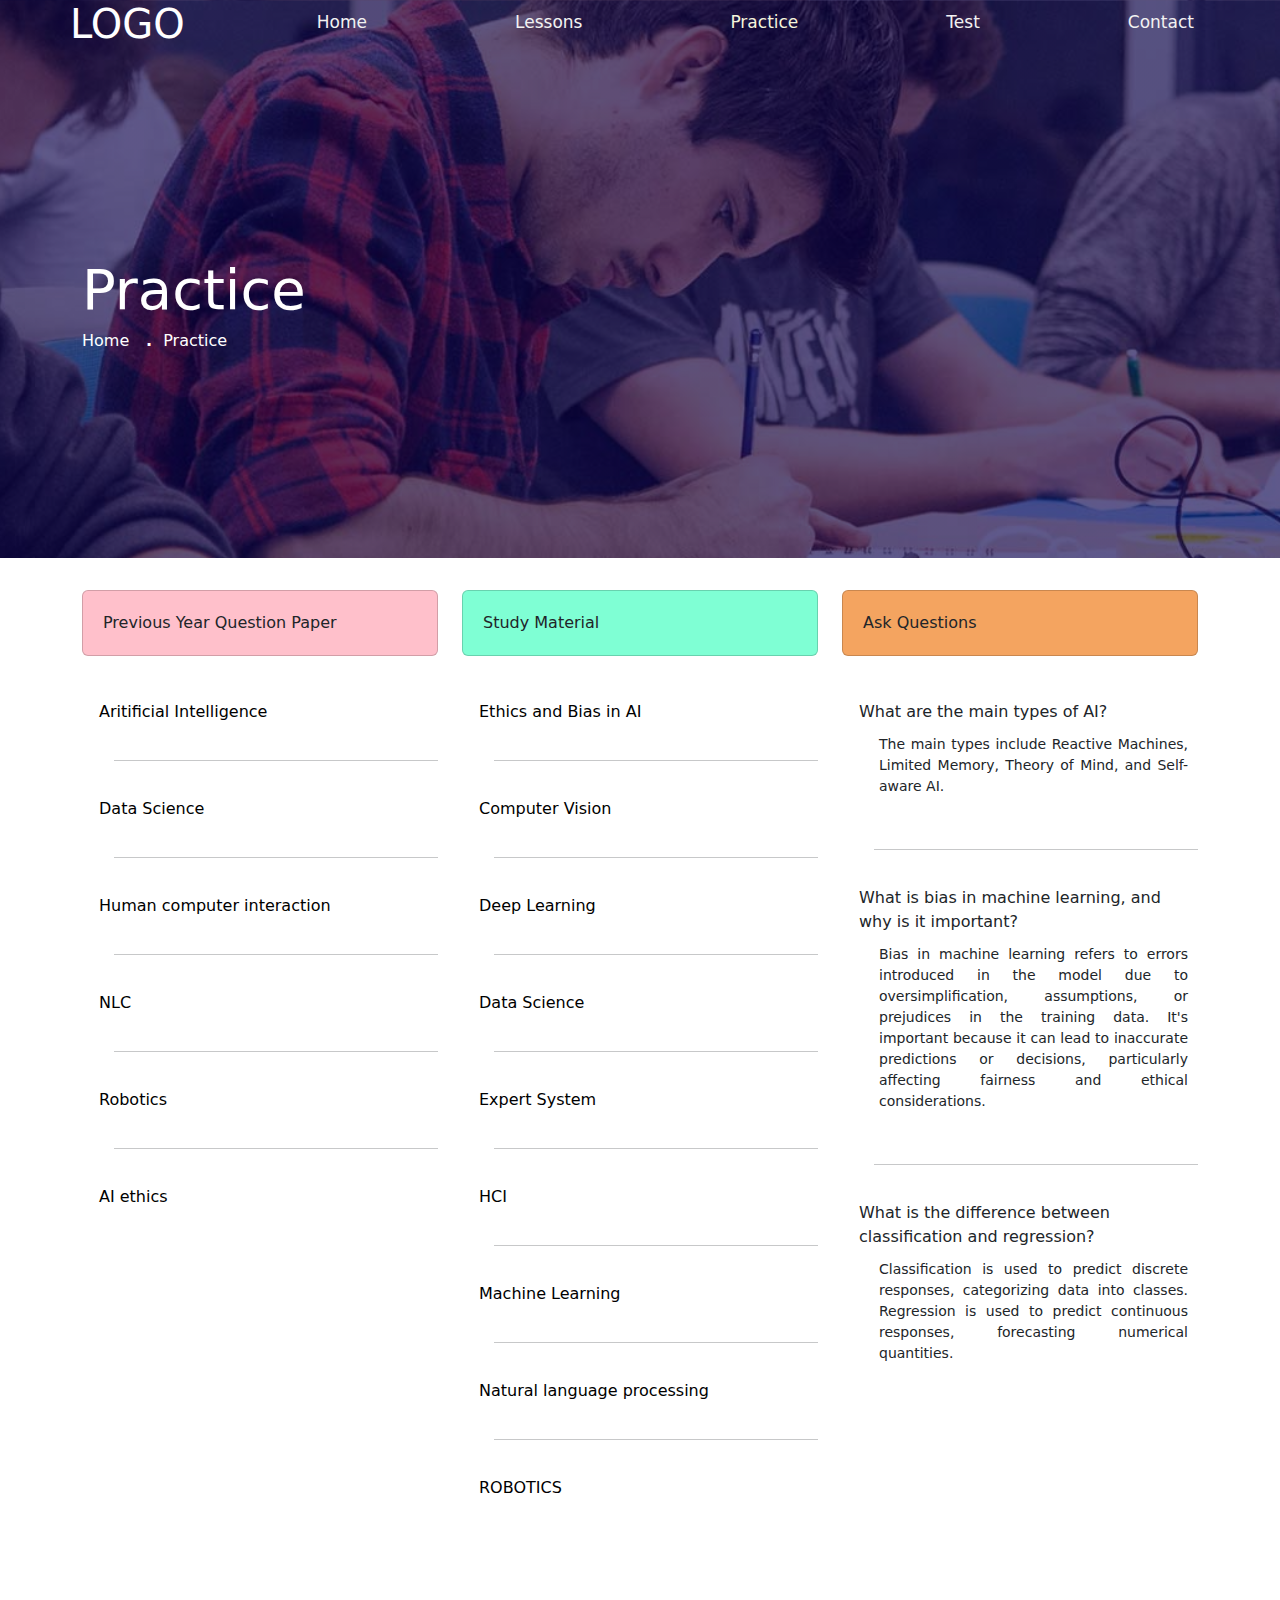
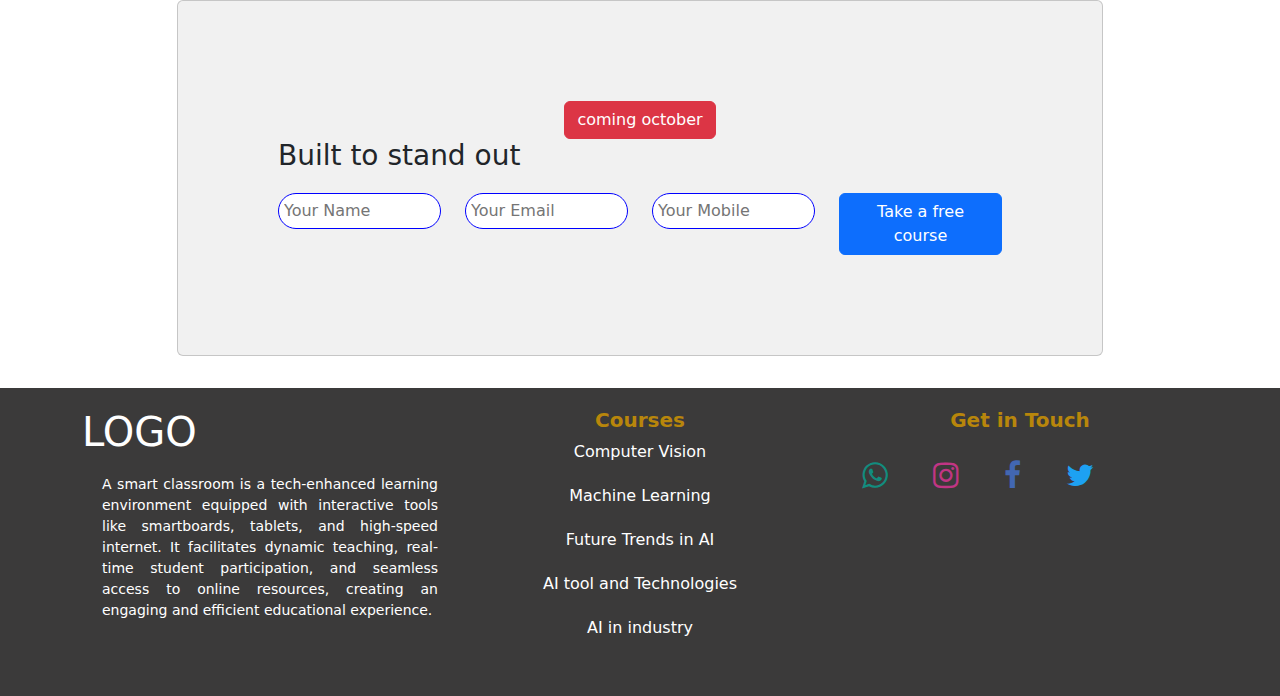
<file: practice.html>
<!DOCTYPE html>
<html lang="en">
  <head>
    <meta charset="UTF-8" />
    <meta name="viewport" content="width=device-width, initial-scale=1.0" />
    <title>PRACTICE</title>
    <link rel="icon" href="images/Favicon.png" type="image/png" />

    <!-- CSS -->
    <link rel="stylesheet" href="index.css" />

    <!-- Font awesome -->
    <link
      rel="stylesheet"
      href="https://cdnjs.cloudflare.com/ajax/libs/font-awesome/4.7.0/css/font-awesome.min.css"
    />

    <!-- Boostrap Link -->
    <script
      src="https://cdn.jsdelivr.net/npm/bootstrap@5.3.3/dist/js/bootstrap.bundle.min.js"
      integrity="sha384-YvpcrYf0tY3lHB60NNkmXc5s9fDVZLESaAA55NDzOxhy9GkcIdslK1eN7N6jIeHz"
      crossorigin="anonymous"
    ></script>
    <link
      href="https://cdn.jsdelivr.net/npm/bootstrap@5.3.3/dist/css/bootstrap.min.css"
      rel="stylesheet"
      integrity="sha384-QWTKZyjpPEjISv5WaRU9OFeRpok6YctnYmDr5pNlyT2bRjXh0JMhjY6hW+ALEwIH"
      crossorigin="anonymous"
    />

    <style>
      .container1 {
        /* display: flex; */
        /* justify-content: space-around; */
        /* overflow: hidden; */
        /* background-color: #333; */
        /* width: 100%; */
        /* min-height: 10vh; */
        background-image: linear-gradient(
            rgba(9, 0, 77, 0.65),
            rgba(9, 0, 77, 0.65)
          ),
          url("page-title.jpg");
        background-size: cover;
        background-position: center;
        /* padding: 10px 8px; */
      }

      a {
        text-decoration: none !important;
        color: #000;
      }

      a:hover {
        text-decoration: none !important;
        color: darkgoldenrod;
      }

      input,
      textarea {
        width: 100%;
      }

      input[type="checkbox"] {
        width: 20px;
        height: 20px;
      }

      img {
        width: 100%;
        height: auto;
      }

      .col-4 .card {
        margin: 20px;
        box-shadow: 0 0 10px rgba(0, 0, 0, 0.1);
      }

      .col-4 .card:hover {
        box-shadow: 0 0 10px rgba(0, 0, 0, 0.4);
      }

      .card:hover {
        box-shadow: 0 0 10px rgba(0, 0, 0, 0.2);
        cursor: pointer;
      }

      .course-section-single ul {
        list-style-type: none;
      }
      .course-section-single ul li {
        padding: 20px 10px;
        margin-left: -25px;
      }

      .course-section-single ul li:hover {
        background-color: #f1f1f1;
      }

      p {
        margin-left: 20px;
        font-size: 14px;
        padding-top: 10px;
      }
    </style>
  </head>
  <body>
    <!-- TOP BANNER START -->
    <div class="container1 container-fluid">
      <div class="topnav" id="myTopnav">
        <div class="logoimage">
          <h1 class="text-white">LOGO</h1>
        </div>
        <a href="index.html">Home</a>
        <a href="lessons.html">Lessons</a>
        <a href="practice.html" class="active">Practice</a>
        <a href="test.html">Test</a>
        <a href="contact.html">Contact</a>
        <a href="javascript:void(0);" class="icon" onclick="myFunction()">
          <i class="fa fa-bars"></i>
        </a>
      </div>
      <div class="container banner-text">
        <div class="col-md-6">
          <h1 class="display-4 text-white">Practice</h1>
          <h6 class="text-h6">
            <a href="index.html" class="text-white">Home</a
            ><b style="font-weight: 900; color: #fff">
              &nbsp;&nbsp;.&nbsp;&nbsp;</b
            ><span style="color: #fff">Practice</span>
          </h6>
        </div>
      </div>
    </div>
    <!-- TOP BANNER END -->

    <!-- COURSES LIST START -->
    <div class="course-section-single">
      <div class="container">
        <div class="row">
          <div class="col-md-4">
            <div class="card card-pink">
              <div class="card-text">Previous Year Question Paper</div>
            </div>
            <br />
            <ul>
                <li><a href="" onclick="pdf10()">Aritificial Intelligence</a></li>
                <hr>
                <li><a href="" onclick="pdf11()">Data Science</a></li>
                <hr>
                <li><a href="" onclick="pdf12()">Human computer interaction</a></li>
                <hr>
                <li><a href="" onclick="pdf13()">NLC</a></li>
                <hr />
                <li><a href="" onclick="pdf14()">Robotics</a></li>
                <hr />
                <li><a href="" onclick="pdf15()">AI ethics</a></li>
            </ul>
          </div>
          <div class="col-md-4">
            <div class="card card-green">
              <div class="card-text">Study Material</div>
            </div>
            <br />
            <ul>
              <li><a href="" onclick="pdf1()">Ethics and Bias in AI</a></li>
              <hr />
              <li><a href="" onclick="pdf2()">Computer Vision</a></li>
              <hr>
              <li><a href="" onclick="pdf4()">Deep Learning</a></li>
              <hr />
              <li><a href="" onclick="pdf3()" >Data Science</a></li>
              <hr>
              <li><a href="" onclick="pdf5()">Expert System</a></li>
              <hr>
              <li><a href="" onclick="pdf6()">HCI</a></li>
              <hr>
              <li><a href="" onclick="pdf7()">Machine Learning</a></li>
              <hr>
              <li><a href="" onclick="pdf8()">Natural language processing</a></li>
              <hr>
              <li><a href="" onclick="pdf9()">ROBOTICS</a></li>
            </ul>
          </div>
          <div class="col-md-4">
            <div class="card card-orange">
              <div class="card-text">Ask Questions</div>
            </div>
            <br />
            <ul>
              <li>What are the main types of AI?
                <p class="text-dark">The main types include Reactive Machines, Limited Memory, Theory of Mind, and Self-aware AI.</p>
              </li>
              <hr />
              <li> What is bias in machine learning, and why is it important?
                <p class="text-dark">Bias in machine learning refers to errors introduced in the model due to oversimplification, assumptions, or prejudices in the training data. It's important because it can lead to inaccurate predictions or decisions, particularly affecting fairness and ethical considerations.</p>
              </li>
              <hr />
              <li>What is the difference between classification and regression?
                <p class="text-dark">Classification is used to predict discrete responses, categorizing data into classes. Regression is used to predict continuous responses, forecasting numerical quantities.</p>
              </li>
            </ul>
          </div>
        </div>
      </div>
    </div>
    <!-- COURSES LIST END -->

    <!-- FORM START -->
    <div class="form-section">
      <div class="container">
        <div class="row">
          <!-- <div class="col-md-2"></div> -->
          <div class="col-lg-10 offset-lg-1">
            <div class="card card-color">
              <button class="btn btn-danger mx-auto">coming october</button>
              <h3 class="text-h3">Built to stand out</h3>
              <div class="row">
                <div class="col-md-3">
                  <input type="text" placeholder="Your Name" />
                </div>
                <div class="col-md-3">
                  <input type="email" placeholder="Your Email" />
                </div>
                <div class="col-md-3">
                  <input type="mobile" placeholder="Your Mobile" />
                </div>
                <div class="col-md-3">
                  <button class="btn btn-primary mx-auto">
                    Take a free course
                  </button>
                </div>
              </div>
            </div>
          </div>
        </div>
      </div>
    </div>
    <!-- FORM END -->

    <!-- FOOTER SECTION START -->
    <footer>
      <div class="container">
        <div class="row">
          <div class="col-md-4">
            <div class="logoimage">
              <h1 class="text-white">LOGO</h1>
            </div>
            <p>
                A smart classroom is a tech-enhanced learning environment equipped with interactive tools like smartboards, tablets, and high-speed internet. It facilitates dynamic teaching, real-time student participation, and seamless access to online resources, creating an engaging and efficient educational experience.
            </p>
          </div>
          <div class="col-md-4">
            <h5 class="text-center">Courses</h5>
            <ul>
                <li><a href="#">Computer Vision</a></li>
                <li><a href="#">Machine Learning</a></li>
                <li><a href="#">Future Trends in AI</a></li>
                <li><a href="#">AI tool and Technologies</a></li>
                <li><a href="#">AI in industry</a></li>
            </ul>
          </div>
          <div class="col-md-4">
            <h5 class="text-center">Get in Touch</h5>
            <i
              class="fa fa-whatsapp"
              style="font-size: 30px; color: #128c7e"
            ></i>
            <i
              class="fa fa-instagram"
              style="font-size: 30px; color: #c13584"
            ></i>
            <i
              class="fa fa-facebook"
              style="font-size: 30px; color: #4267b2"
            ></i>
            <i
              class="fa fa-twitter"
              style="font-size: 30px; color: #1da1f2"
            ></i>
          </div>
        </div>
      </div>
    </footer>

    <script>
      function myFunction() {
        var x = document.getElementById("myTopnav");
        if (x.className === "topnav") {
          x.className += " responsive";
        } else {
          x.className = "topnav";
        }
      }
    </script>

<!-- SCRIPT FOR PDF -->

<script>
  function pdf1() {
        const pdfPath = 'AI Ethics and fairness.pdf';
        window.open(pdfPath, '_blank');
    }

    function pdf2() {
        const pdfPath = 'Computer version.pdf';
        window.open(pdfPath, '_blank');
    }

    function pdf3() {
        const pdfPath = 'Data Science.pdf';
        window.open(pdfPath, '_blank');
    }

    function pdf4() {
        const pdfPath = 'Deep learning.pdf';
        window.open(pdfPath, '_blank');
    }

    function pdf5() {
        const pdfPath = 'Expert System.pdf';
        window.open(pdfPath, '_blank');
    }

    function pdf6() {
        const pdfPath = 'Human Computer Interaction(HCI).pdf';
        window.open(pdfPath, '_blank');
    }

    function pdf7() {
        const pdfPath = 'machine learning.pdf';
        window.open(pdfPath, '_blank');
    }

    function pdf8() {
        const pdfPath = 'Natural language processing.pdf';
        window.open(pdfPath, '_blank');
    }

    function pdf9() {
        const pdfPath = 'ROBOTICS.pdf';
        window.open(pdfPath, '_blank');
    }

    function pdf10() {
        const pdfPath = 'Q.ARTIFICIAL-INTELLIGENCE.pdf';
        window.open(pdfPath, '_blank');
    }

    function pdf11() {
        const pdfPath = 'Q.Data Science.pdf';
        window.open(pdfPath, '_blank');
    }

    function pdf12() {
        const pdfPath = 'Q.Human computer interaction.pdf';
        window.open(pdfPath, '_blank');
    }

    function pdf13() {
        const pdfPath = 'Q.NLC.pdf';
        window.open(pdfPath, '_blank');
    }

    function pdf14() {
        const pdfPath = 'Q.Robotics.pdf';
        window.open(pdfPath, '_blank');
    }

    function pdf15() {
        const pdfPath = 'Q.AI ethics.pdf';
        window.open(pdfPath, '_blank');
    }
</script>

  </body>
</html>
</file>
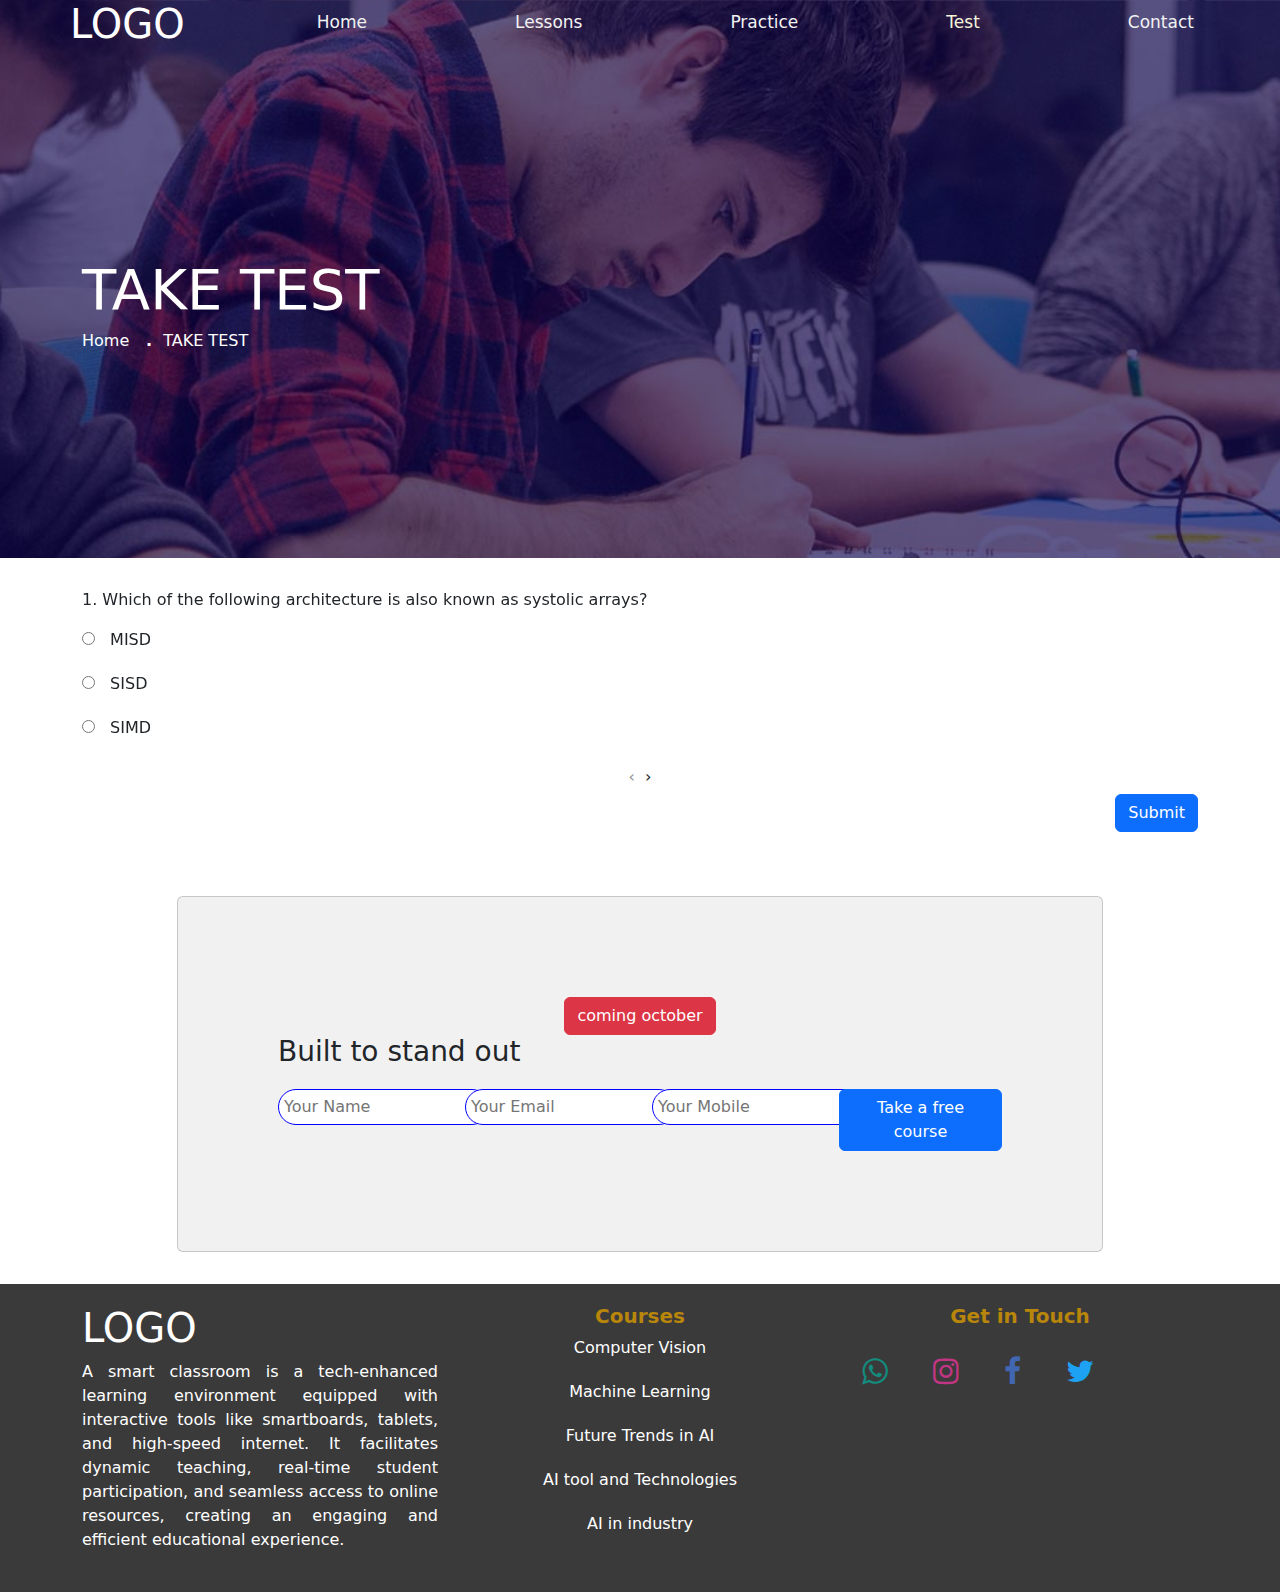
<file: test-1.html>
<!DOCTYPE html>
<html lang="en">
<head>
    <meta charset="UTF-8">
    <meta name="viewport" content="width=device-width, initial-scale=1.0">
    <title>TAKE TEST</title>
    <link rel="icon" href="images/Favicon.png" type="image/png">

    <!-- CSS -->
     <link rel="stylesheet" href="index.css">

     <!-- Font awesome -->
     <link rel="stylesheet" href="https://cdnjs.cloudflare.com/ajax/libs/font-awesome/4.7.0/css/font-awesome.min.css">

     <!-- Boostrap Link -->
     <script src="https://cdn.jsdelivr.net/npm/bootstrap@5.3.3/dist/js/bootstrap.bundle.min.js" integrity="sha384-YvpcrYf0tY3lHB60NNkmXc5s9fDVZLESaAA55NDzOxhy9GkcIdslK1eN7N6jIeHz" crossorigin="anonymous"></script>
     <link href="https://cdn.jsdelivr.net/npm/bootstrap@5.3.3/dist/css/bootstrap.min.css" rel="stylesheet" integrity="sha384-QWTKZyjpPEjISv5WaRU9OFeRpok6YctnYmDr5pNlyT2bRjXh0JMhjY6hW+ALEwIH" crossorigin="anonymous">

     <!-- Slider -->
     <link rel="stylesheet" href="https://cdnjs.cloudflare.com/ajax/libs/OwlCarousel2/2.2.1/assets/owl.theme.default.css">
     <link rel="stylesheet" href="https://cdnjs.cloudflare.com/ajax/libs/OwlCarousel2/2.2.1/assets/owl.carousel.css">


     <style>
       .container1 {
            /* display: flex; */
            /* justify-content: space-around; */
            /* overflow: hidden; */
            /* background-color: #333; */
            /* width: 100%; */
            /* min-height: 10vh; */
            background-image: linear-gradient(rgba(9,0,77,0.65), rgba(9,0,77,0.65)), url('page-title.jpg');
            background-size: cover;
            background-position: center;
            /* padding: 10px 8px; */
        }

        a {
            text-decoration: none !important;
            color: #000;
        }

        a:hover {
            text-decoration: none !important;
            color: darkgoldenrod;
        }

        input[type="checkbox"] {
            width: 20px;
            height: 20px;
        }

        img {
            width: 100%;
            height: auto;
        }

        .take-test {
            padding: 2em;
        }

        label {
            padding: 10px;
        }

        /* Slider */
        .owl-carousel {
            display: block !important;
        }
        .owl-carousel .item {
            height: 10rem;
            padding: 0;
        }

        .owl-carousel .item img{
        width: 100%;
        }

        .btns{
        display: table;
        margin: 30px auto;
        }

        .customNextBtn, .customPreviousBtn{
            float: right;
            background: #2d9070;
            color: #fff;
            padding: 10px;
            margin-left: 5px;
            cursor: pointer;
        }
     </style>
</head>
<body>
    <!-- TOP BANNER START -->
    <div class="container1 container-fluid">
        <div class="topnav" id="myTopnav">
            <div class="logoimage">
                <h1 class="text-white">LOGO</h1>
            </div>
            <a href="index.html">Home</a>
            <a href="lessons.html">Lessons</a>
            <a href="practice.html">Practice</a>
            <a href="test.html" class="active">Test</a>
            <a href="contact.html">Contact</a>
            <a href="javascript:void(0);" class="icon" onclick="myFunction()">
              <i class="fa fa-bars"></i>
            </a>
        </div>
        <div class="container banner-text">
            <div class="col-md-6">
                <h1 class="display-4 text-white">TAKE TEST</h1>
                <h6 class="text-h6"><a href="index.html" class="text-white">Home</a><b style="font-weight: 900; color: #fff;"> &nbsp;&nbsp;.&nbsp;&nbsp;</b><span style="color: #fff;">TAKE TEST</span></h6>
            </div>
        </div>
    </div>
    <!-- TOP BANNER END -->

    <!-- COURSES LIST START -->
        <div class="take-test">
            <div class="container">
                <div class="owl-carousel owl-theme">
                    <div class="item">
                        <h6 class="text-h6">1. Which of the following architecture is also known as systolic arrays?</h6>
                        <input type="radio" id="misd" name="fav" value="misd">
                        <label for="misd">MISD</label><br>
                        <input type="radio" id="sisd" name="fav" value="sisd">
                        <label for="sisd">SISD</label><br>
                        <input type="radio" id="simd" name="fav" value="simd">
                        <label for="simd">SIMD</label><br>
                    </div>
                    <div class="item blue">
                        <h6 class="text-h6">2. The correct ways to solve a problem of state-space search are?</h6>
                        <input type="radio" id="forward" name="fav" value="forward">
                        <label for="forward">Forward from the initial state</label><br>
                        <input type="radio" id="backward" name="fav" value="backward">
                        <label for="backward">Backward from the goal</label><br>
                        <input type="radio" id="both" name="fav" value="both">
                        <label for="both">Both A and B</label><br>
                    </div>
                    <div class="item">
                        <h6 class="text-h6">3. 
                            The measure of performance of an AI agent is measured using?</h6>
                        <input type="radio" id="learning" name="fav" value="learning">
                        <label for="learning">Learning agent</label><br>
                        <input type="radio" id="changing" name="fav" value="changing">
                        <label for="changing">Changing agent</label><br>
                        <input type="radio" id="both2" name="fav" value="both2">
                        <label for="both2">Both A and B</label><br>
                    </div>
                    <div class="item">
                        <h6 class="text-h6">4. 
                            The name of the Artificial Intelligence system developed by Daniel Bobrow was?</h6>
                        <input type="radio" id="bacon" name="fav" value="bacon">
                        <label for="bacon">BACON</label><br>
                        <input type="radio" id="simd1" name="fav" value="simd1">
                        <label for="simd1">SIMD</label><br>
                        <input type="radio" id="both1" name="fav" value="both1">
                        <label for="both1">STUDENT</label><br>
                    </div>
                    <div class="item">
                        <h6 class="text-h6">5. The different types of machine learning are?</h6>
                        <input type="radio" id="super" name="fav" value="super">
                        <label for="super">Supervised</label><br>
                        <input type="radio" id="unsuper" name="fav" value="unsuper">
                        <label for="unsuper">Unsupervised</label><br>
                        <input type="radio" id="reinforce" name="fav" value="reinforce">
                        <label for="reinforce">Reinforcement</label><br>
                    </div>
                </div>
                <div class="text-end">
                    <button class="btn btn-primary">Submit</button>
                </div>
            </div>
        </div>
    <!-- COURSES LIST END -->

     <!-- FORM START -->
     <div class="form-section">
        <div class="container">
            <div class="row">
                <!-- <div class="col-md-2"></div> -->
                <div class="col-lg-10 offset-lg-1">
                    <div class="card card-color">
                        <button class="btn btn-danger mx-auto">coming october</button>
                        <h3 class="text-h3">Built to stand out</h3>
                        <div class="row">
                            <div class="col-md-3"><input type="text" placeholder="Your Name"></div>
                            <div class="col-md-3"><input type="email" placeholder="Your Email"></div>
                            <div class="col-md-3"><input type="mobile" placeholder="Your Mobile"></div>
                            <div class="col-md-3"><button class="btn btn-primary mx-auto">Take a free course</button></div>
                        </div>
                    </div>
                </div>
            </div>
        </div>
     </div>
    <!-- FORM END -->

    <!-- FOOTER SECTION START -->
     <footer>
        <div class="container">
            <div class="row">
                <div class="col-md-4">
                    <div class="logoimage">
                        <h1 class="text-white">LOGO</h1>
                    </div>
                    <p>A smart classroom is a tech-enhanced learning environment equipped with interactive tools like smartboards, tablets, and high-speed internet. It facilitates dynamic teaching, real-time student participation, and seamless access to online resources, creating an engaging and efficient educational experience.</p>
                </div>
                <div class="col-md-4">
                    <h5 class="text-center">Courses</h5>
                    <ul>
                        <li><a href="#">Computer Vision</a></li>
                        <li><a href="#">Machine Learning</a></li>
                        <li><a href="#">Future Trends in AI</a></li>
                        <li><a href="#">AI tool and Technologies</a></li>
                        <li><a href="#">AI in industry</a></li>
                    </ul>
                </div>
                <div class="col-md-4">
                    <h5 class="text-center">Get in Touch</h5>
                    <i class="fa fa-whatsapp" style="font-size: 30px; color: #128C7E;"></i>
                    <i class="fa fa-instagram" style="font-size: 30px; color: #C13584;"></i>
                    <i class="fa fa-facebook" style="font-size: 30px; color: #4267B2;"></i>
                    <i class="fa fa-twitter" style="font-size: 30px; color: #1DA1F2;"></i>
                </div>
            </div>
        </div>
     </footer>

      
<!-- jQuery -->
<script src="https://cdnjs.cloudflare.com/ajax/libs/jquery/3.2.1/jquery.min.js"></script>

<!-- Owl Carousel -->
<script src="https://cdnjs.cloudflare.com/ajax/libs/OwlCarousel2/2.2.1/owl.carousel.min.js"></script>

<!-- Bootstrap JS -->
<script src="https://cdn.jsdelivr.net/npm/bootstrap@5.3.3/dist/js/bootstrap.bundle.min.js" integrity="sha384-YvpcrYf0tY3lHB60NNkmXc5s9fDVZLESaAA55NDzOxhy9GkcIdslK1eN7N6jIeHz" crossorigin="anonymous"></script>

<!-- Your custom scripts -->
<script>
   $(document).ready(function(){
       var owl = $('.owl-carousel');
       owl.owlCarousel({
           loop:false,
           margin:0,
           nav:true,
           items: 1,
           dots: false,
       });
       
       // Custom Button
       $('.customNextBtn').click(function() {
           owl.trigger('next.owl.carousel');
       });
       $('.customPreviousBtn').click(function() {
           owl.trigger('prev.owl.carousel');
       });
       
   });
</script>

      <script>
      function myFunction() {
        var x = document.getElementById("myTopnav");
        if (x.className === "topnav") {
          x.className += " responsive";
        } else {
          x.className = "topnav";
        }
      }
      </script>

    
</body>
</html>
</file>
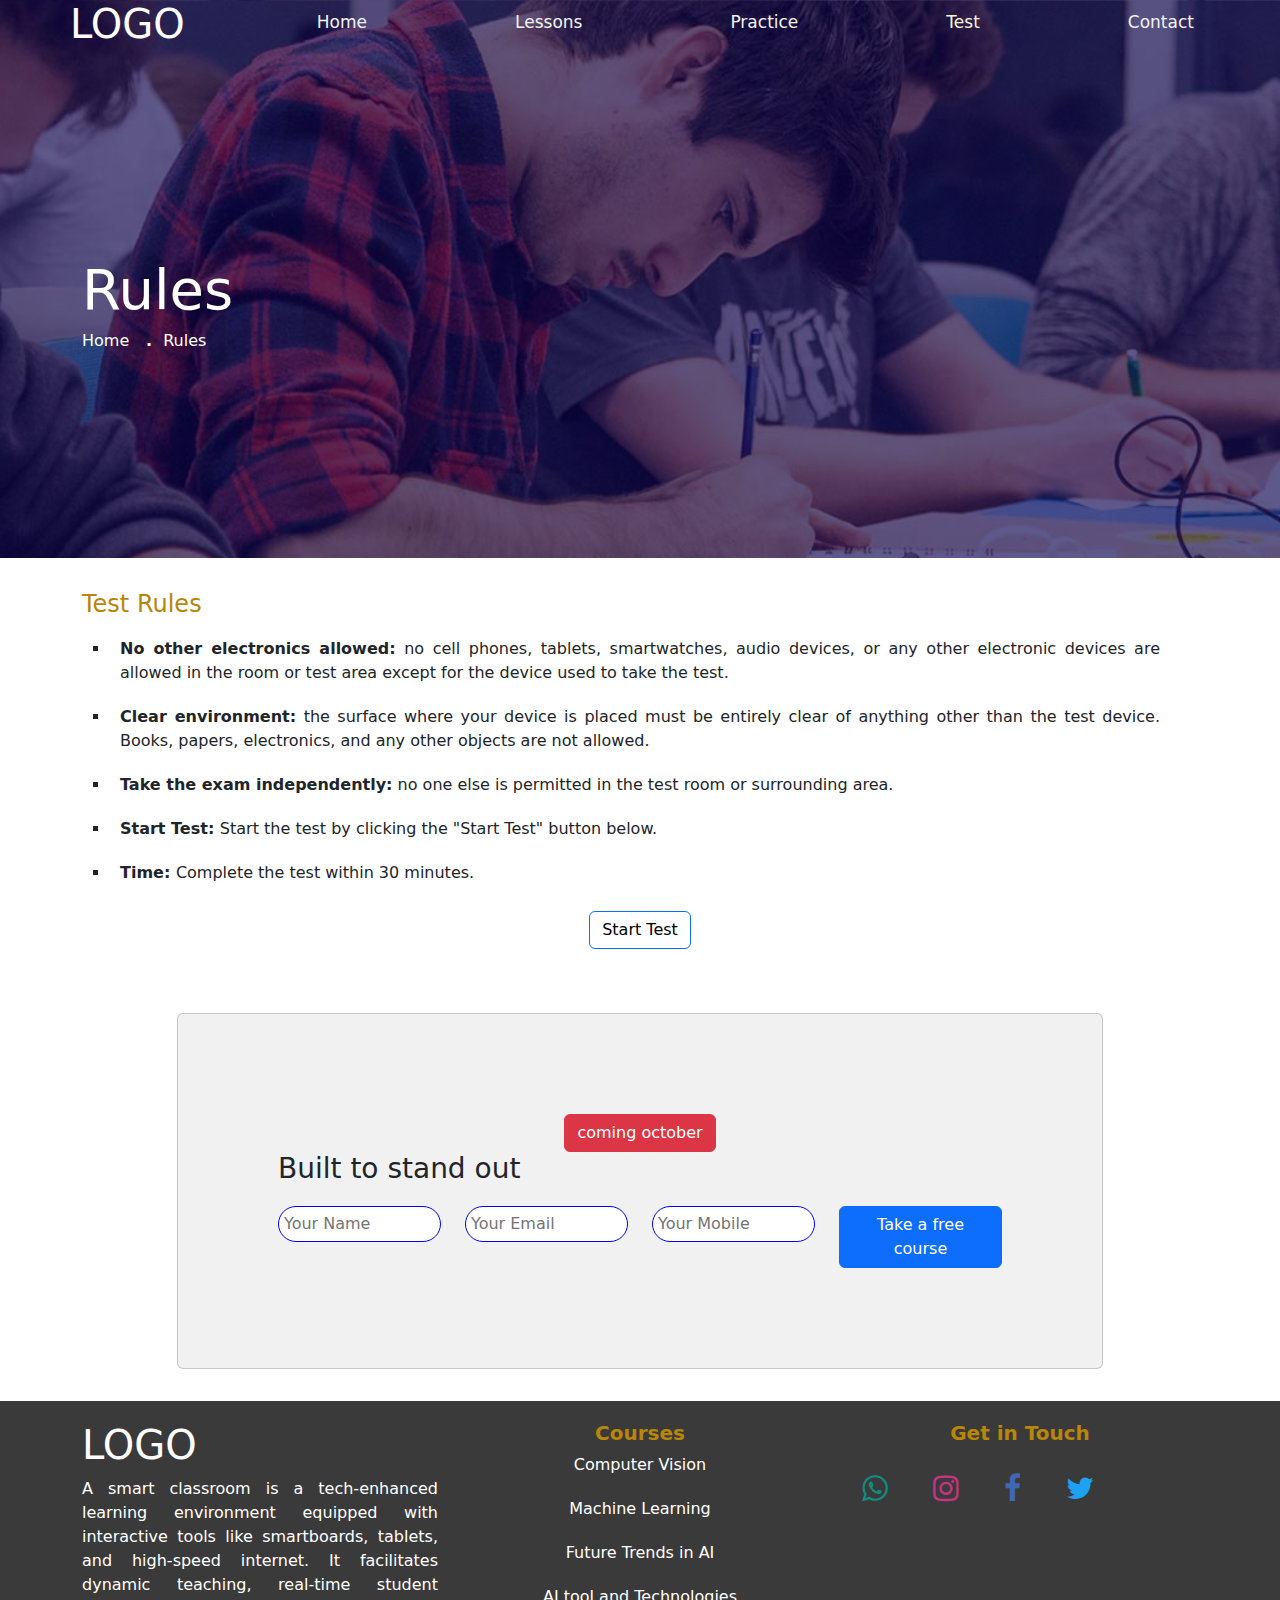
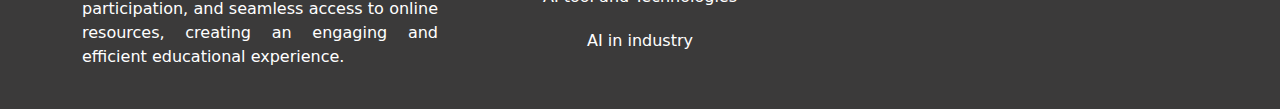
<file: test.html>
<!DOCTYPE html>
<html lang="en">
<head>
    <meta charset="UTF-8">
    <meta name="viewport" content="width=device-width, initial-scale=1.0">
    <title>TEST RULES</title>
    <link rel="icon" href="images/Favicon.png" type="image/png">

    <!-- CSS -->
     <link rel="stylesheet" href="index.css">

     <!-- Font awesome -->
     <link rel="stylesheet" href="https://cdnjs.cloudflare.com/ajax/libs/font-awesome/4.7.0/css/font-awesome.min.css">

     <!-- Boostrap Link -->
     <script src="https://cdn.jsdelivr.net/npm/bootstrap@5.3.3/dist/js/bootstrap.bundle.min.js" integrity="sha384-YvpcrYf0tY3lHB60NNkmXc5s9fDVZLESaAA55NDzOxhy9GkcIdslK1eN7N6jIeHz" crossorigin="anonymous"></script>
     <link href="https://cdn.jsdelivr.net/npm/bootstrap@5.3.3/dist/css/bootstrap.min.css" rel="stylesheet" integrity="sha384-QWTKZyjpPEjISv5WaRU9OFeRpok6YctnYmDr5pNlyT2bRjXh0JMhjY6hW+ALEwIH" crossorigin="anonymous">


     <style>
       .container1 {
            /* display: flex; */
            /* justify-content: space-around; */
            /* overflow: hidden; */
            /* background-color: #333; */
            /* width: 100%; */
            /* min-height: 10vh; */
            background-image: linear-gradient(rgba(9,0,77,0.65), rgba(9,0,77,0.65)), url('page-title.jpg');
            background-size: cover;
            background-position: center;
            /* padding: 10px 8px; */
        }

        a {
            text-decoration: none !important;
            color: #000;
        }

        a:hover {
            text-decoration: none !important;
            color: darkgoldenrod;
        }

        input, textarea {
            width: 100%;
        }

        input[type="checkbox"] {
            width: 20px;
            height: 20px;
        }

        img {
            width: 100%;
            height: auto;
        }

        .test-rules {
            padding: 2em;
        }

        .test-rules ul  {
            list-style-type: square;
            padding: 0px 40px;
        }

        .test-rules ul li{
            padding: 10px 10px;
            text-align: justify;
        }

        .text-h4 {
            color: darkgoldenrod;
        }

     </style>
</head>
<body>
    <!-- TOP BANNER START -->
    <div class="container1 container-fluid">
        <div class="topnav" id="myTopnav">
            <div class="logoimage">
                <h1 class="text-white">LOGO</h1>
            </div>
            <a href="index.html">Home</a>
            <a href="lessons.html">Lessons</a>
            <a href="practice.html">Practice</a>
            <a href="test.html" class="active">Test</a>
            <a href="contact.html">Contact</a>
            <a href="javascript:void(0);" class="icon" onclick="myFunction()">
              <i class="fa fa-bars"></i>
            </a>
        </div>
        <div class="container banner-text">
            <div class="col-md-6">
                <h1 class="display-4 text-white">Rules</h1>
                <h6 class="text-h6"><a href="index.html" class="text-white">Home</a><b style="font-weight: 900; color: #fff;"> &nbsp;&nbsp;.&nbsp;&nbsp;</b><span style="color: #fff;">Rules</span></h6>
            </div>
        </div>
    </div>
    <!-- TOP BANNER END -->

    <!-- COURSES LIST START -->
        <div class="test-rules">
            <div class="container">
                <div class="row">
                    <h4 class="text-h4">Test Rules</h4>
                    <ul>
                        <li><b>No other electronics allowed:</b> no cell phones, tablets, smartwatches, audio devices,
                             or any other electronic devices are allowed in the room or test area except for the device used to take the test.</li>
                        <li><b>Clear environment:</b> the surface where your device is placed must be entirely clear of anything other than the test device. Books, papers, electronics, and any other objects are not allowed.</li>
                        <li><b>Take the exam independently:</b> no one else is permitted in the test room or surrounding area.</li>
                        <li><b>Start Test: </b>Start the test by clicking the "Start Test" button below.</li>
                        <li><b>Time: </b>
                            Complete the test within 30 minutes.</li>
                    </ul>
                </div>
                <div class="row">
                    <div class="col-md-12 text-center">
                        <button class="btn btn-outline-primary"><a href="test-1.html">Start Test</a></button>
                    </div>
                </div>
            </div>
        </div>
    <!-- COURSES LIST END -->

     <!-- FORM START -->
     <div class="form-section">
        <div class="container">
            <div class="row">
                <!-- <div class="col-md-2"></div> -->
                <div class="col-lg-10 offset-lg-1">
                    <div class="card card-color">
                        <button class="btn btn-danger mx-auto">coming october</button>
                        <h3 class="text-h3">Built to stand out</h3>
                        <div class="row">
                            <div class="col-md-3"><input type="text" placeholder="Your Name"></div>
                            <div class="col-md-3"><input type="email" placeholder="Your Email"></div>
                            <div class="col-md-3"><input type="mobile" placeholder="Your Mobile"></div>
                            <div class="col-md-3"><button class="btn btn-primary mx-auto">Take a free course</button></div>
                        </div>
                    </div>
                </div>
            </div>
        </div>
     </div>
    <!-- FORM END -->

    <!-- FOOTER SECTION START -->
     <footer>
        <div class="container">
            <div class="row">
                <div class="col-md-4">
                    <div class="logoimage">
                        <h1 class="text-white">LOGO</h1>
                    </div>
                    <p>A smart classroom is a tech-enhanced learning environment equipped with interactive tools like smartboards, tablets, and high-speed internet. It facilitates dynamic teaching, real-time student participation, and seamless access to online resources, creating an engaging and efficient educational experience.</p>
                </div>
                <div class="col-md-4">
                    <h5 class="text-center">Courses</h5>
                    <ul>
                        <li><a href="#">Computer Vision</a></li>
                        <li><a href="#">Machine Learning</a></li>
                        <li><a href="#">Future Trends in AI</a></li>
                        <li><a href="#">AI tool and Technologies</a></li>
                        <li><a href="#">AI in industry</a></li>
                    </ul>
                </div>
                <div class="col-md-4">
                    <h5 class="text-center">Get in Touch</h5>
                    <i class="fa fa-whatsapp" style="font-size: 30px; color: #128C7E;"></i>
                    <i class="fa fa-instagram" style="font-size: 30px; color: #C13584;"></i>
                    <i class="fa fa-facebook" style="font-size: 30px; color: #4267B2;"></i>
                    <i class="fa fa-twitter" style="font-size: 30px; color: #1DA1F2;"></i>
                </div>
            </div>
        </div>
     </footer>

      
      <script>
      function myFunction() {
        var x = document.getElementById("myTopnav");
        if (x.className === "topnav") {
          x.className += " responsive";
        } else {
          x.className = "topnav";
        }
      }
      </script>
</body>
</html>
</file>
<file: index.css>
body {
    margin: 0;
    padding: 0;
    font-size: 15px;
    font-family: 'Times New Roman', Times, serif;
    color: #000;
    overflow-x: hidden;
}

/* Header */

.topnav {
    width: 100%;    
    overflow: hidden;
    display: flex;
    text-align: center;
    justify-content: space-around;
}

.topnav a {
    /* float: right; */
    /* padding: 10px 0px; */
}
  
.topnav a {
    float: left;
    display: block;
    color: #f2f2f2;
    text-align: center;
    padding: 10px 16px 14px 16px;
    text-decoration: none;
    font-size: 17px;
}

.topnav a:hover {
    color: cornsilk;
}
  
.topnav a.active {
    /* background-color: #04AA6D; */
    color: beige;
}

.topnav .icon {
    display: none;
}

/* Banner Text */

.banner-text {
    padding: 200px;   
}

.text-h5 {
    font-size: 20px;
    color: darkgoldenrod;
}

p {
    font-size: 16px;
    color: #fff;
    text-align: justify;
}

.text-h1 {
    font-size: 49px;
    color: #fff;
}

.custom-btn {
    color: #fff;
}

/* CARD */
.card {
    padding: 20px;
}

.cards  {
    padding: 10px;
}

.text-h2 {
    padding: 2em 0em 1em 0em;
}

.course-section p {
    color: #000;
}
.course-section .card:hover {
    color: blue;
    background-color: rgb(208, 196, 255);
    box-shadow: 0 5px 5px rgb(2, 2, 125);
}

/* BIG BANNER */
.course-banner-section {
    padding: 5em;
}

.course-banner-section .card {
    box-shadow: 0 5px 5px rgb(2, 2, 125);
}

/* CHOOSE SECTION */
.choose-section .text-h5 {
    font-size: 20px;
    color: darkgoldenrod;
}

.choose-section .text-h3 {
    font-size: 45px;
    color: #000;
}

.choose-section p {
    color: #000;
    font-size: 16px;
    text-align: justify;
}

/* COLOR CARD */
.card-color {
    background-color: #f1f1f1 !important;
    padding: 100px;
}


.form-section {
    padding: 2em;
}

.form-section .text-h3 {
    margin-bottom: 20px;
}

.card-color .col-md-3 input {
    padding: 5px;
    border-radius: 25px;
    border: 1px solid blue;
}

/* FOOTER */

footer {
    background-color: rgb(59, 58, 58);
    padding: 20px;
}

footer ul {
    list-style-type: none;
    padding-left: 0px;
    text-align: center;
}

footer i {
    text-align: center;
    padding: 20px;
    color: #fff;
}

footer ul li {
    padding: 0px 0px 20px 0px !important;
}

footer ul li a {
    text-decoration: none;
    color: #fff;
}

footer h5 {
    color: darkgoldenrod;
    font-weight: 700;
}

/* CONTACT PAGE */
form {
    padding: 0em 0em 2em 0em;
}

.icon-1 {
    display: flex;
    padding: 0px 0px 20px 0px;
}

.icon-1 i {
    margin-top: 5px;
}

.form-text-1 p {
    color: #000;
    margin-left: 0px !important;
}

.icon-2 i {
    padding: 0px 20px 0px 0px;
}

.form-text-1 .card {
    box-shadow: 0px 0px 10px rgba(0, 0, 0, 0.9);
}

.icon-2 {
    margin-left: 20px;
}

.form-text-1 input {
    background-color: lightgray;
    border-radius: 5px;
    padding: 10px;
}

.form-text-1 textarea {
    background-color: lightgray;
}

/* LESSONS PAGE */
.course-section-1 {
    padding: 2em;
}

.text-dark:hover {
    color: darkgoldenrod !important;
}

/* Course single */
.course-section-single {
    padding: 2em;
}

.card-pink {
    background-color: pink !important;
}

.card-green {
    background-color: aquamarine !important;
}

.card-orange {
    background-color: sandybrown !important;
}

@media screen and (max-width: 600px) {
    .topnav a:not(:first-child) {display: none;}
    .topnav a.icon {
        float: right;
        display: block;
    }
}

@media screen and (max-width: 600px) {
    .topnav.responsive {position: relative;}
    .topnav.responsive .icon {
        position: absolute;
        right: 0;
        top: 0;
    }
    .topnav.responsive a {
        float: none;
        display: block;
        text-align: left;
}
}
</file>
